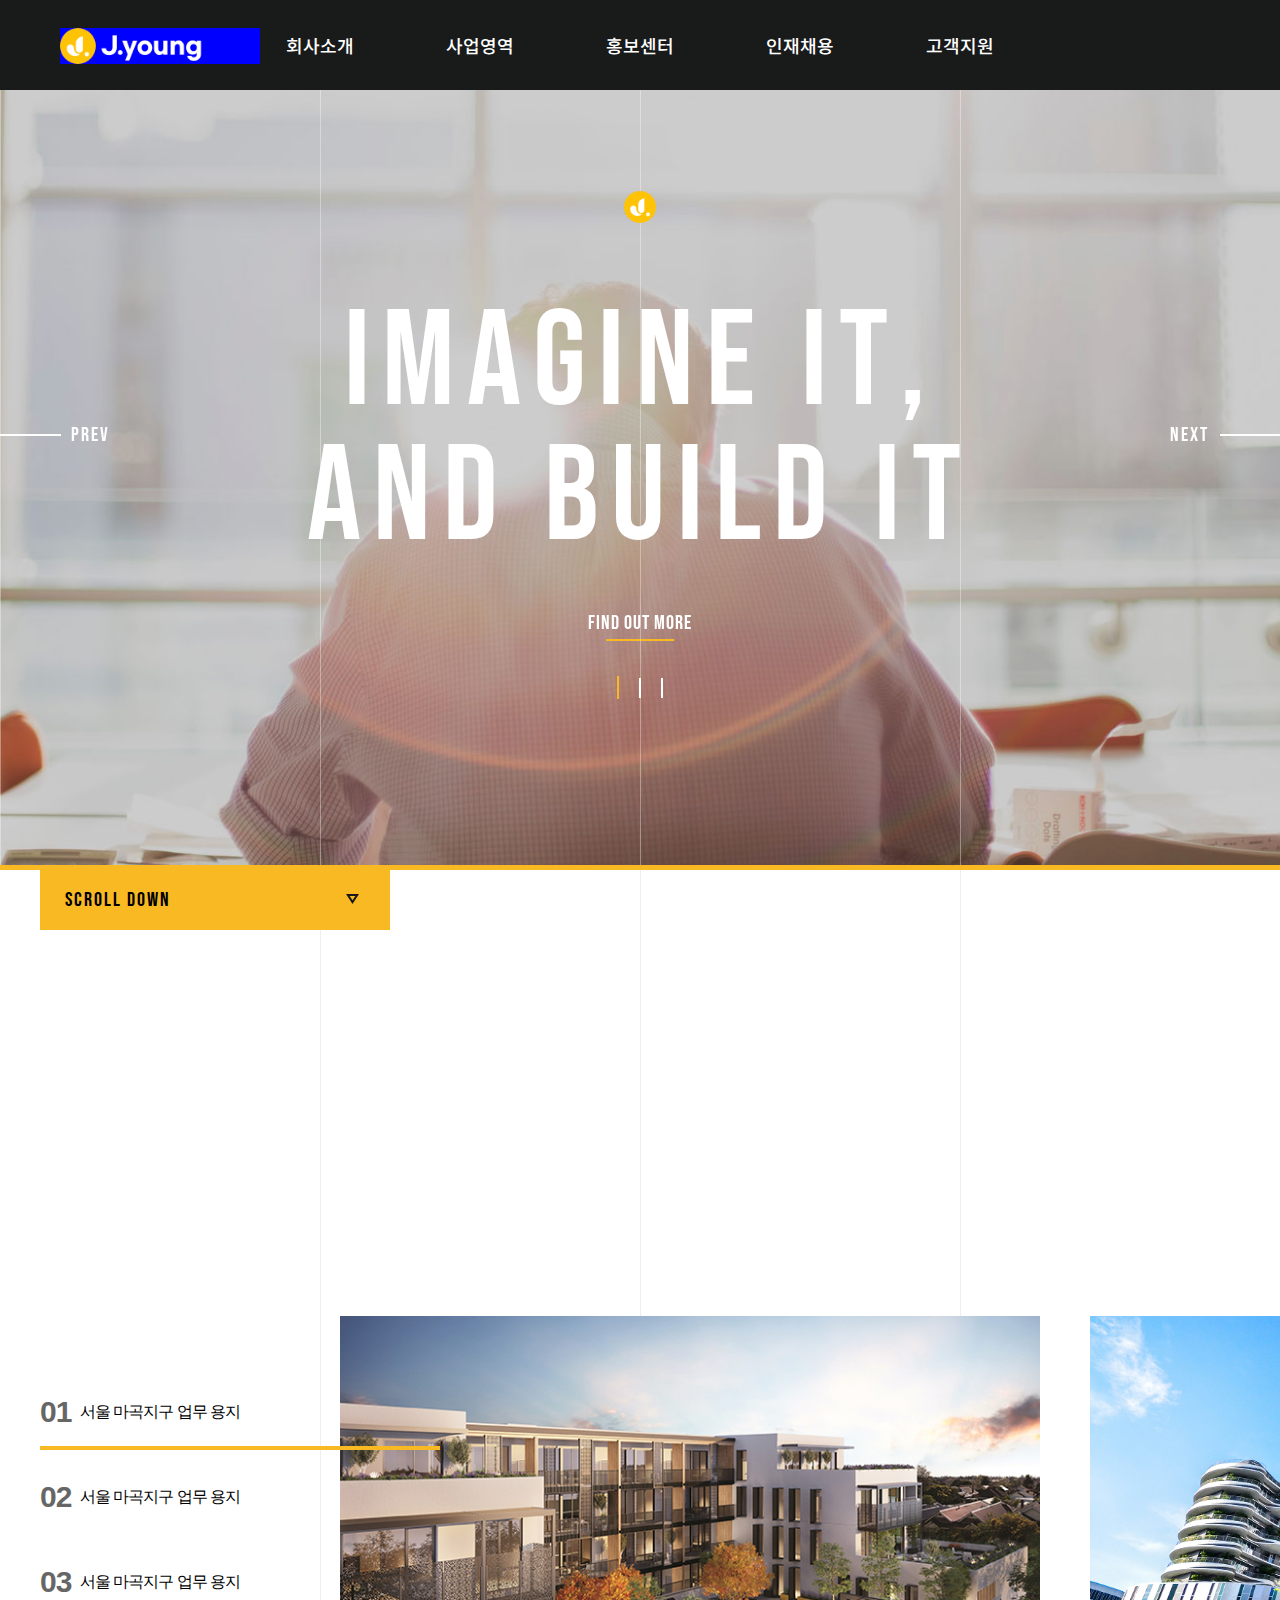
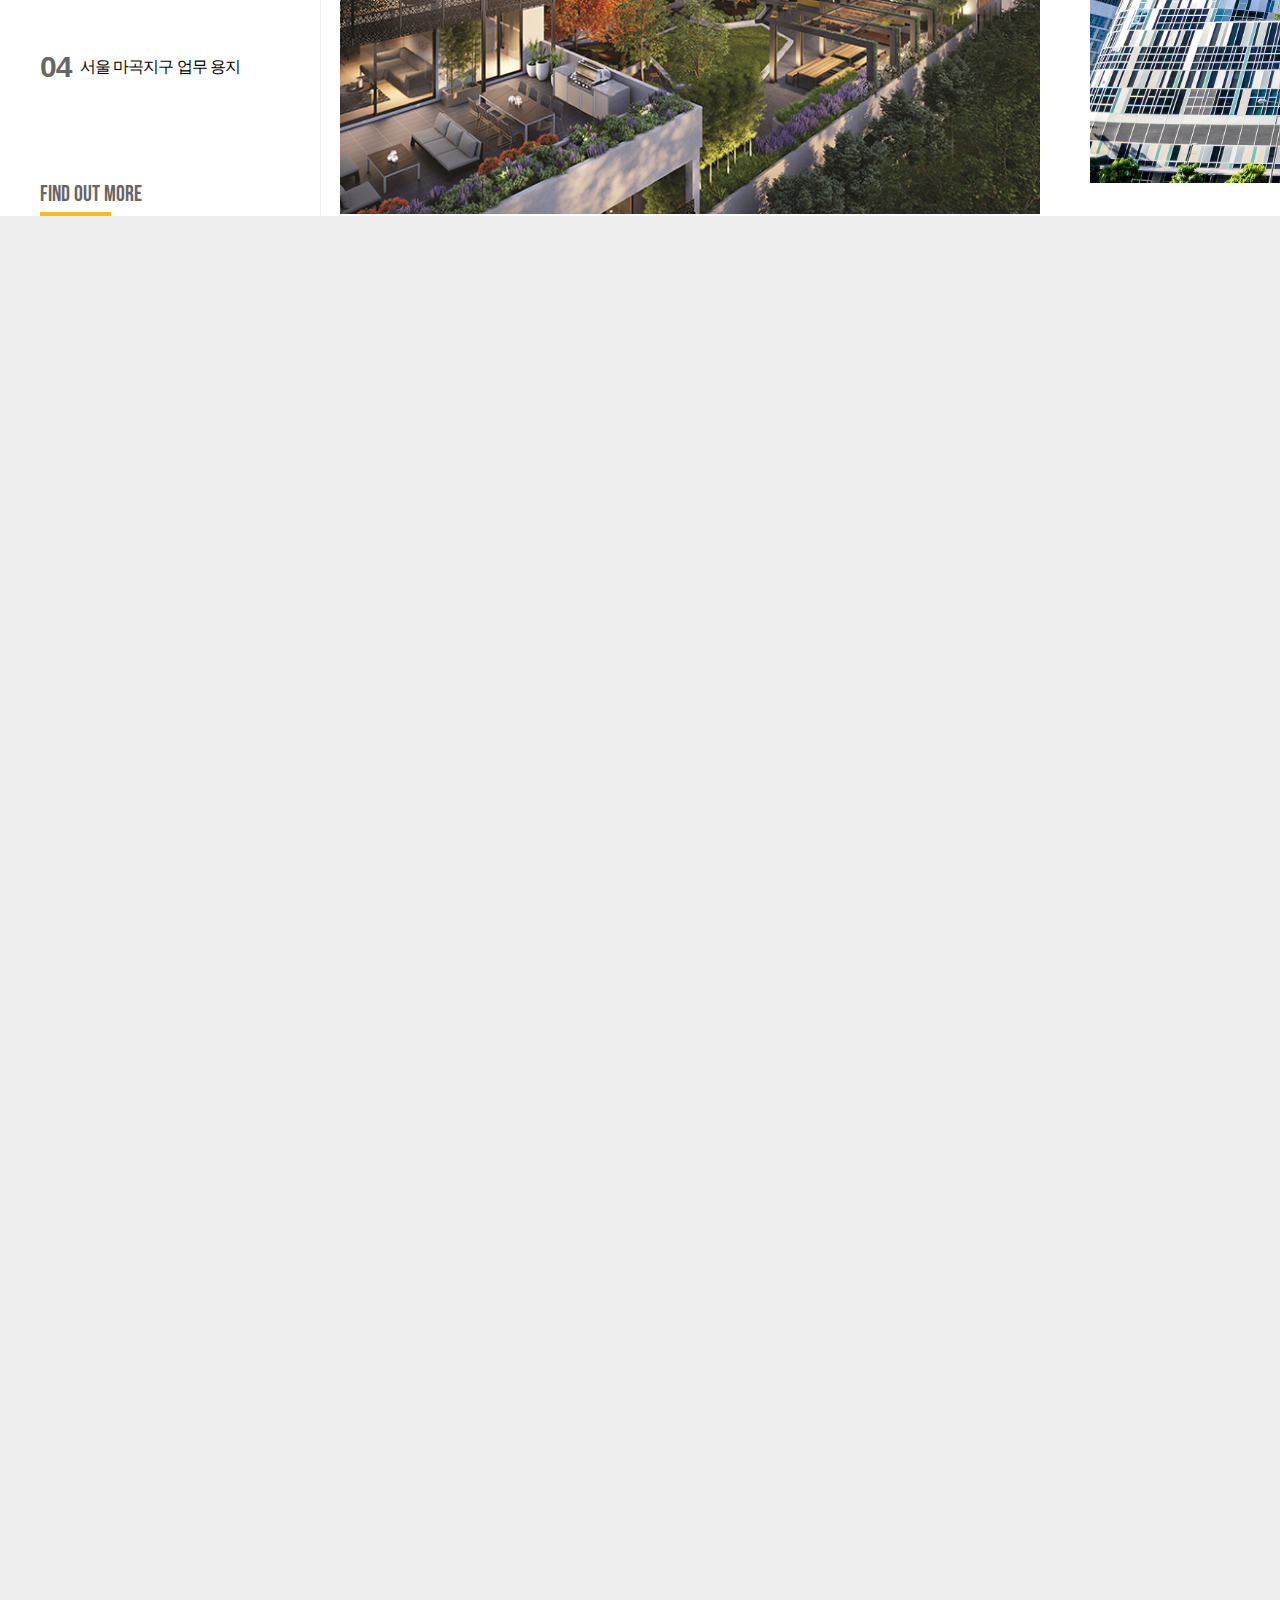
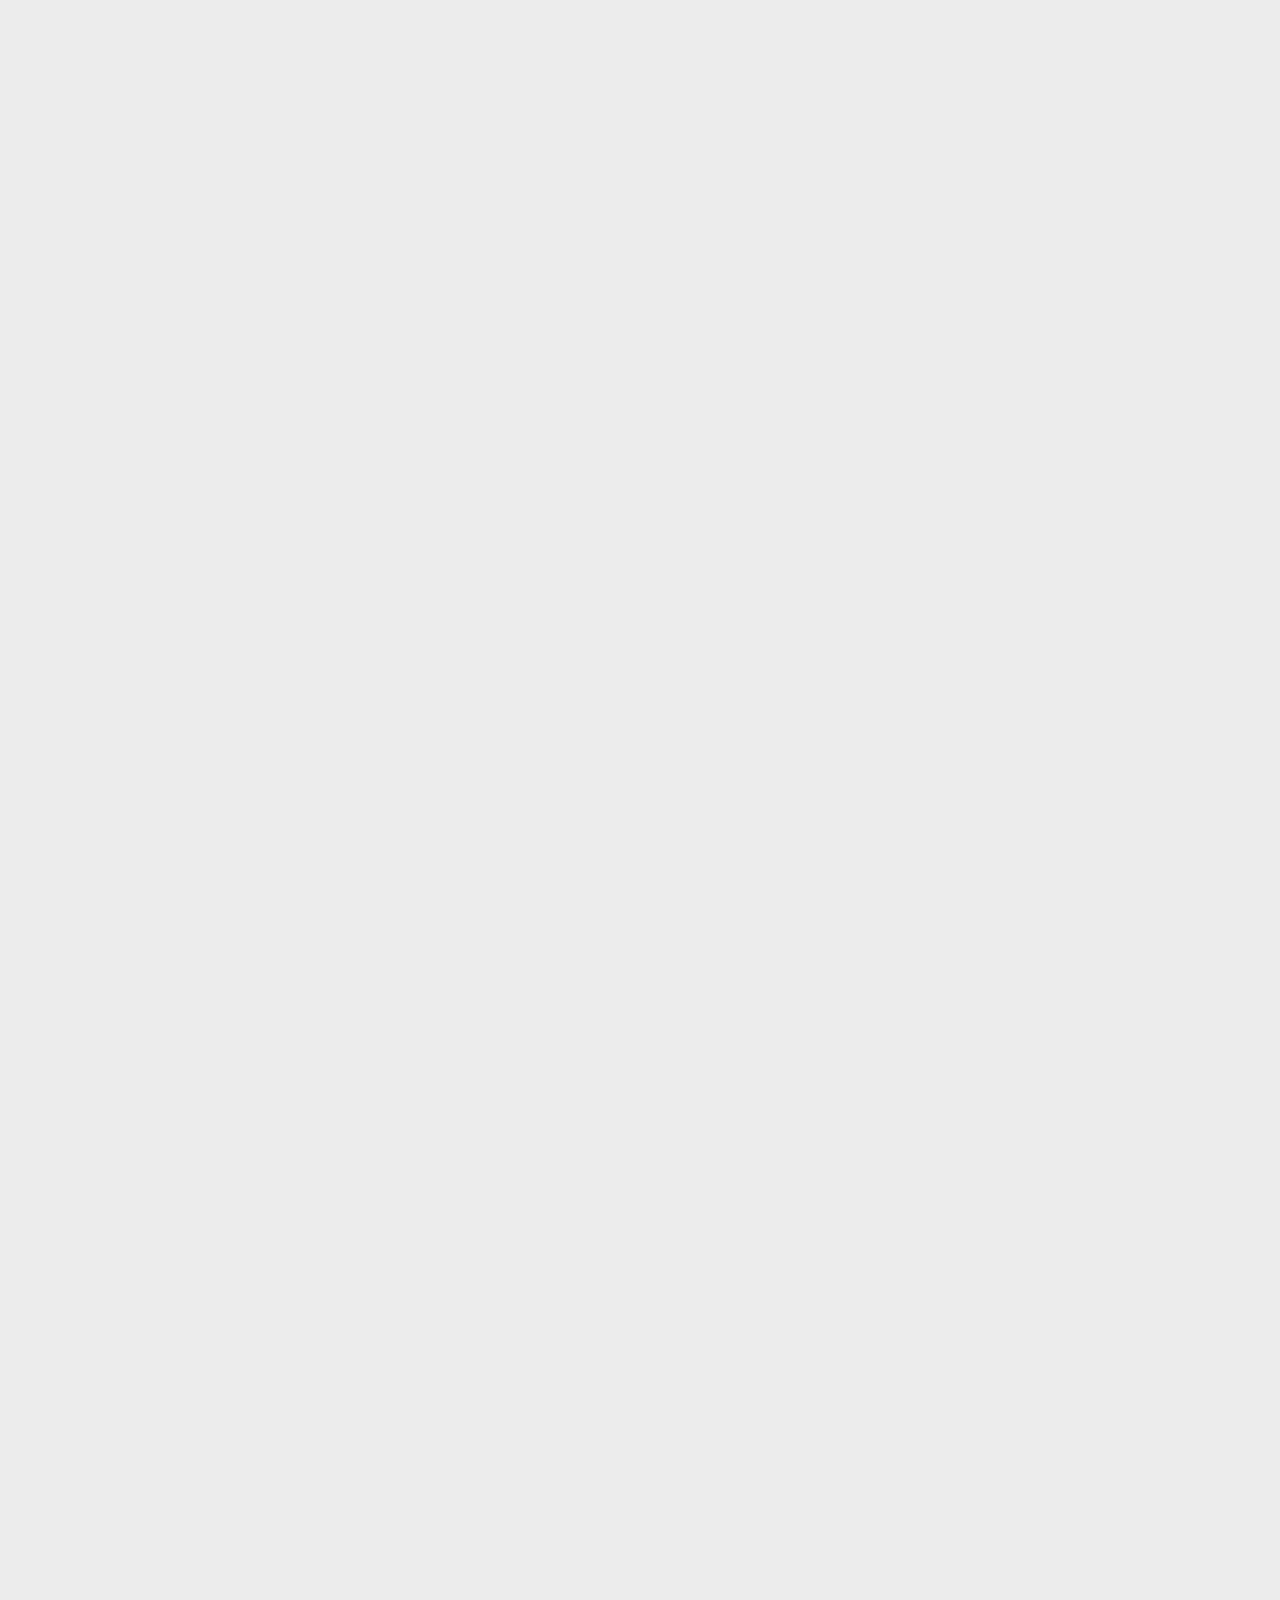
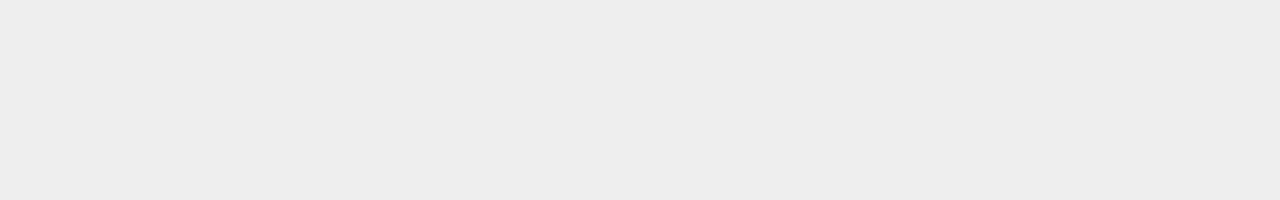
<file: daebang/index.html>
<!DOCTYPE html>
<html lang="ko">
<head>
    <meta charset="UTF-8">
    <title>대방</title>
    <link rel="stylesheet" href="css/main.css">
    <link rel="stylesheet" href="css/slick.css">
    <script src="js/jquery-3.3.1.min.js"></script>
    <script src="js/script.js"></script>
    <script src="js/splitting.min.js"></script>
    <script src="js/slick.min.js"></script>
    <script src="js/scrolla.jquery.min.js"></script>
</head>
<body>
    <div class="wrap">
        <header>
            <div class="innerHeader">
                <h1 class="logo"><a href="index.html">
                    <img src="img/logo.png" alt="로고">
                    <img src="img/logo2.png" alt="로고2">
                </a></h1>
                <ul class="gnb">
                    <li><a href="#">회사소개</a>
                        <ul class="inner">
                            <li><a href="#"><span>회사개요</span></a></li>
                            <li><a href="#"><span>CEO인사말</span></a></li>
                            <li><a href="#"><span>경영이념</span></a></li>
                            <li><a href="#"><span>연혁</span></a></li>
                        </ul>
                    </li>
                    <li><a href="#">사업영역</a>
                        <ul class="inner">
                            <li><a href="#"><span>회사개요</span></a></li>
                            <li><a href="#"><span>CEO인사말</span></a></li>
                            <li><a href="#"><span>경영이념</span></a></li>
                            <li><a href="#"><span>연혁</span></a></li>
                        </ul>
                    </li>
                    <li><a href="#">홍보센터</a>
                        <ul class="inner">
                            <li><a href="#"><span>회사개요</span></a></li>
                            <li><a href="#"><span>CEO인사말</span></a></li>
                            <li><a href="#"><span>경영이념</span></a></li>
                        </ul>
                    </li>
                    <li><a href="#">인재채용</a>
                        <ul class="inner">
                            <li><a href="#"><span>인재상</span></a></li>
                            <li><a href="#"><span>인사제도CEO인사말</span></a></li>
                            <li><a href="#"><span>경영이념</span></a></li>
                            <li><a href="#"><span>연혁</span></a></li>
                        </ul>
                    </li>
                    <li><a href="#">고객지원</a>
                        <ul class="inner">
                            <li><a href="#"><span>인재상</span></a></li>
                            <li><a href="#"><span>인사제도CEO인사말</span></a></li>
                            <li><a href="#"><span>경영이념</span></a></li>
                            <li><a href="#"><span>연혁</span></a></li>
                        </ul>
                    </li>
                </ul>
            </div>
        </header>
        <!-- visual -->
        <section class="visual">
            <ul class="slide">
                <li>
                    <img src="img/visual1.jpg" alt="">
                    <div class="txt en">
                        <div data-splitting>IMAGINE IT,</div>
                        <div data-splitting>AND BUILD IT</div>
                    </div>
                    <a href="#" class="en">FIND OUT MORE</a>
                    <span class="mask a"></span><span class="mask b"></span><span class="mask c"></span><span class="mask d"></span>
                </li>
                <li>
                    <img src="img/visual2.jpg" alt="">
                    <div class="txt en">
                        <div data-splitting>aIMAGINE IT,</div>
                        <div data-splitting>AND BUILD IT</div>
                    </div>
                    <a href="#" class="en">FIND OUT MORE</a>
                    <span class="mask a"></span><span class="mask b"></span><span class="mask c"></span><span class="mask d"></span>
                </li>
                <li>
                    <img src="img/visual3.jpg" alt="">
                    <div class="txt en">
                        <div data-splitting>bIMAGINE IT,</div>
                        <div data-splitting>AND BUILD IT</div>
                    </div>
                    <a href="#" class="en">FIND OUT MORE</a>
                    <span class="mask a"></span><span class="mask b"></span><span class="mask c"></span><span class="mask d"></span>
                </li>
            </ul>
        </section>
        <section class="contents">
            <span class="line a"></span><span class="line b"></span><span class="line c"></span>
            <div class="information">
                <div class="scrollBox" id="scroll">
                    <a href="#" class="scroll en">SCROLL DOWN <span><img src="img/scrolldown.png" alt="">
                    </span></a>
                </div>
                <div class="inner animate" data-animate = "motion">
                    <div class="title">
                        <div data-splitting class="en">SALES</div>
                        <div data-splitting class="en">INFORMATION</div>
                        <p>고객의 행복한 미래가 대방산업개발의 미래입니다.</p>
                    </div>
                </div>
                <div class="slideBox">
                    <ul class="slide2">
                        <li><a href="#"><p class="img"><span><img src="img/slide1.jpg" alt=""></span>
                        </p></a></li>
                        <li><a href="#"><p class="img"><span><img src="img/slide2.jpg" alt=""></span>
                        </p></a></li>
                        <li><a href="#"><p class="img"><span><img src="img/slide3.jpg" alt=""></span>
                        </p></a></li>
                        <li><a href="#"><p class="img"><span><img src="img/slide4.jpg" alt=""></span>
                        </p></a></li>
                    </ul>
                    <a href="#" class="more en">FIND OUT MORE</a>
                </div>
                
            </div>
        </section>
    </div>
</body>
</html>
</file>
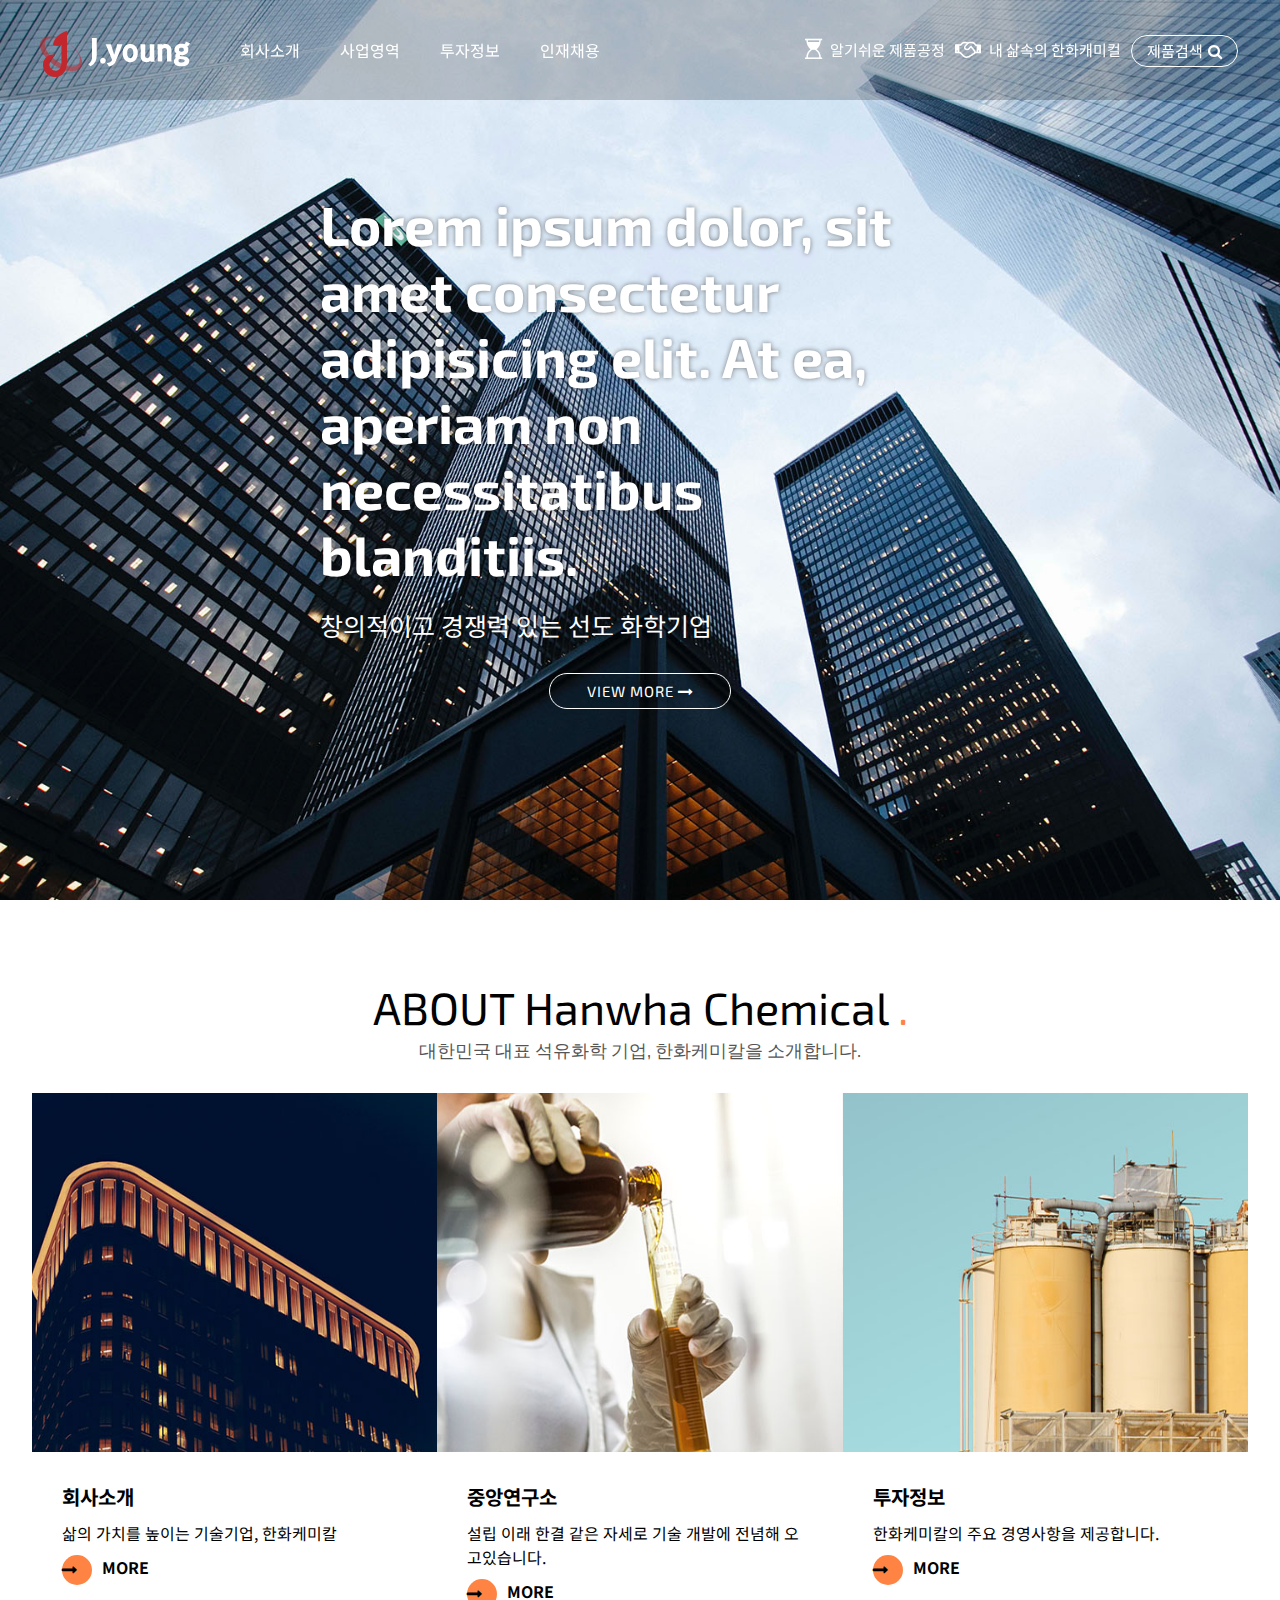
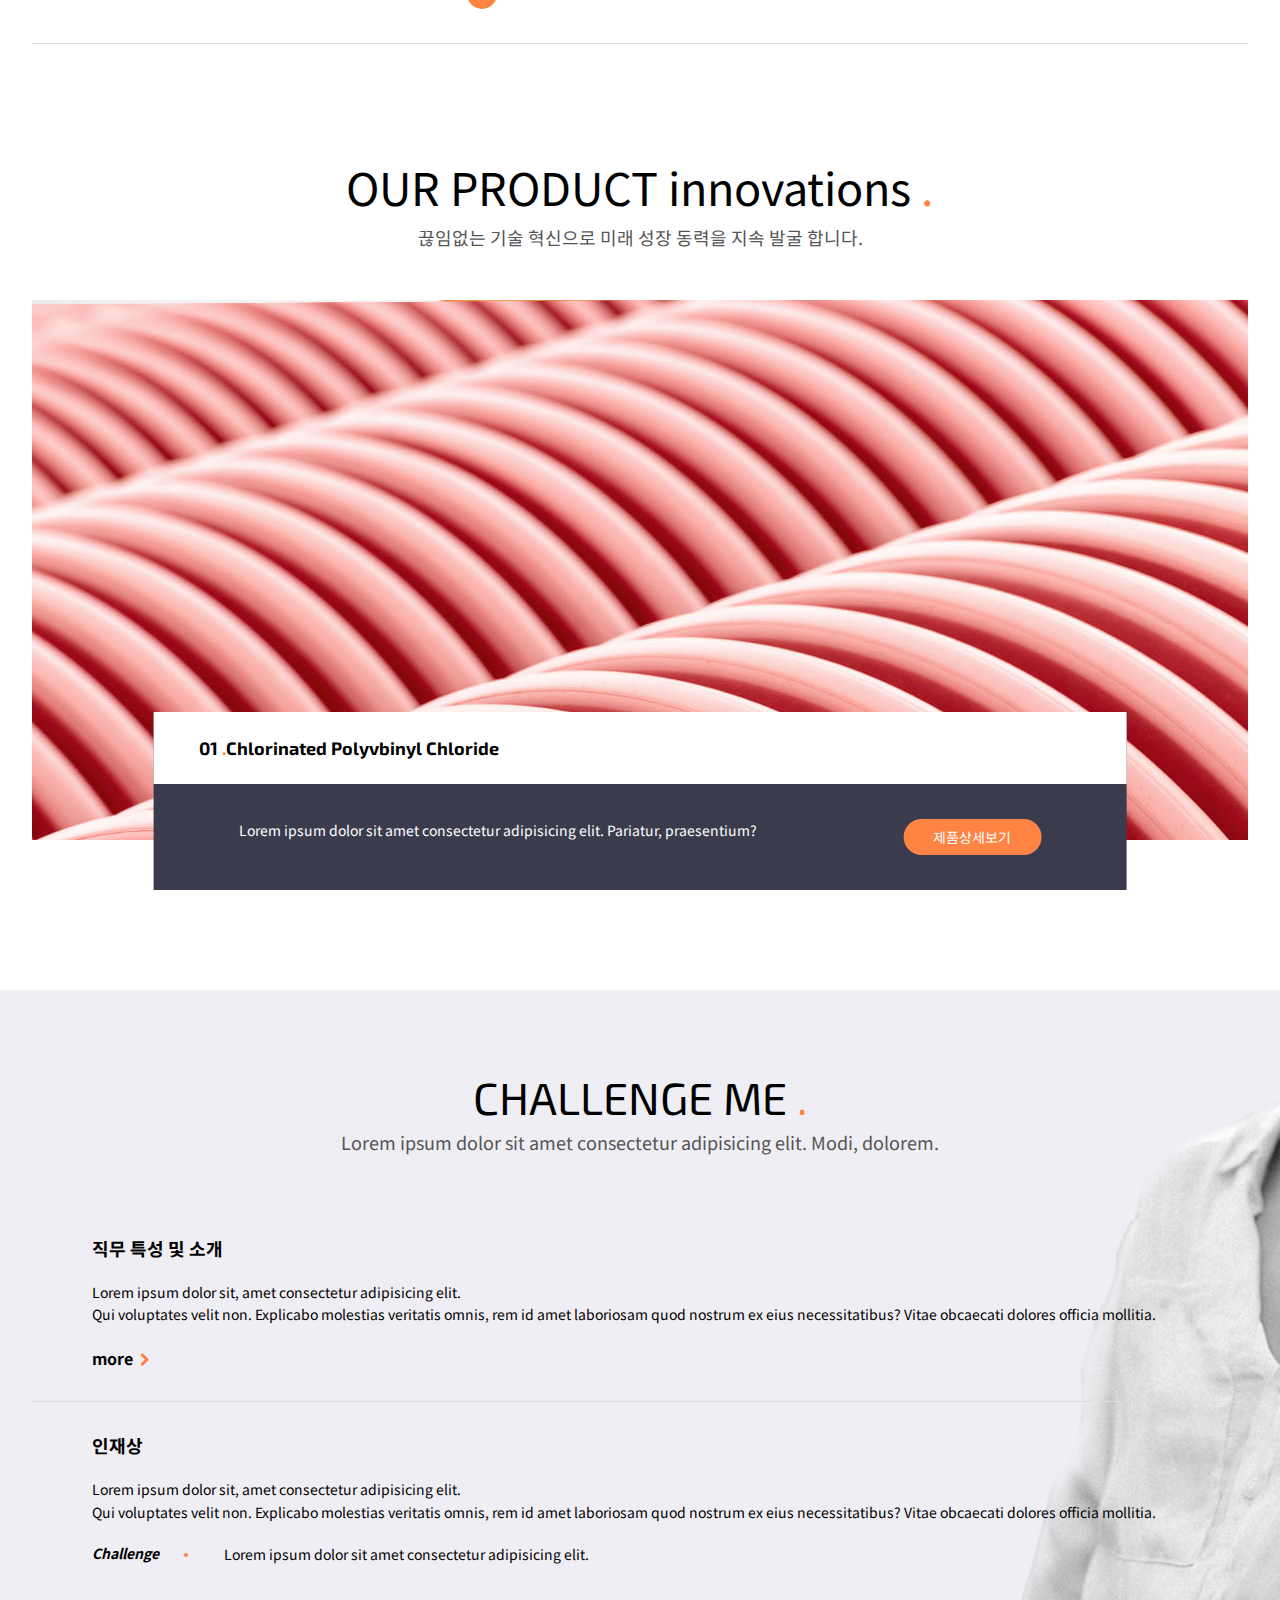
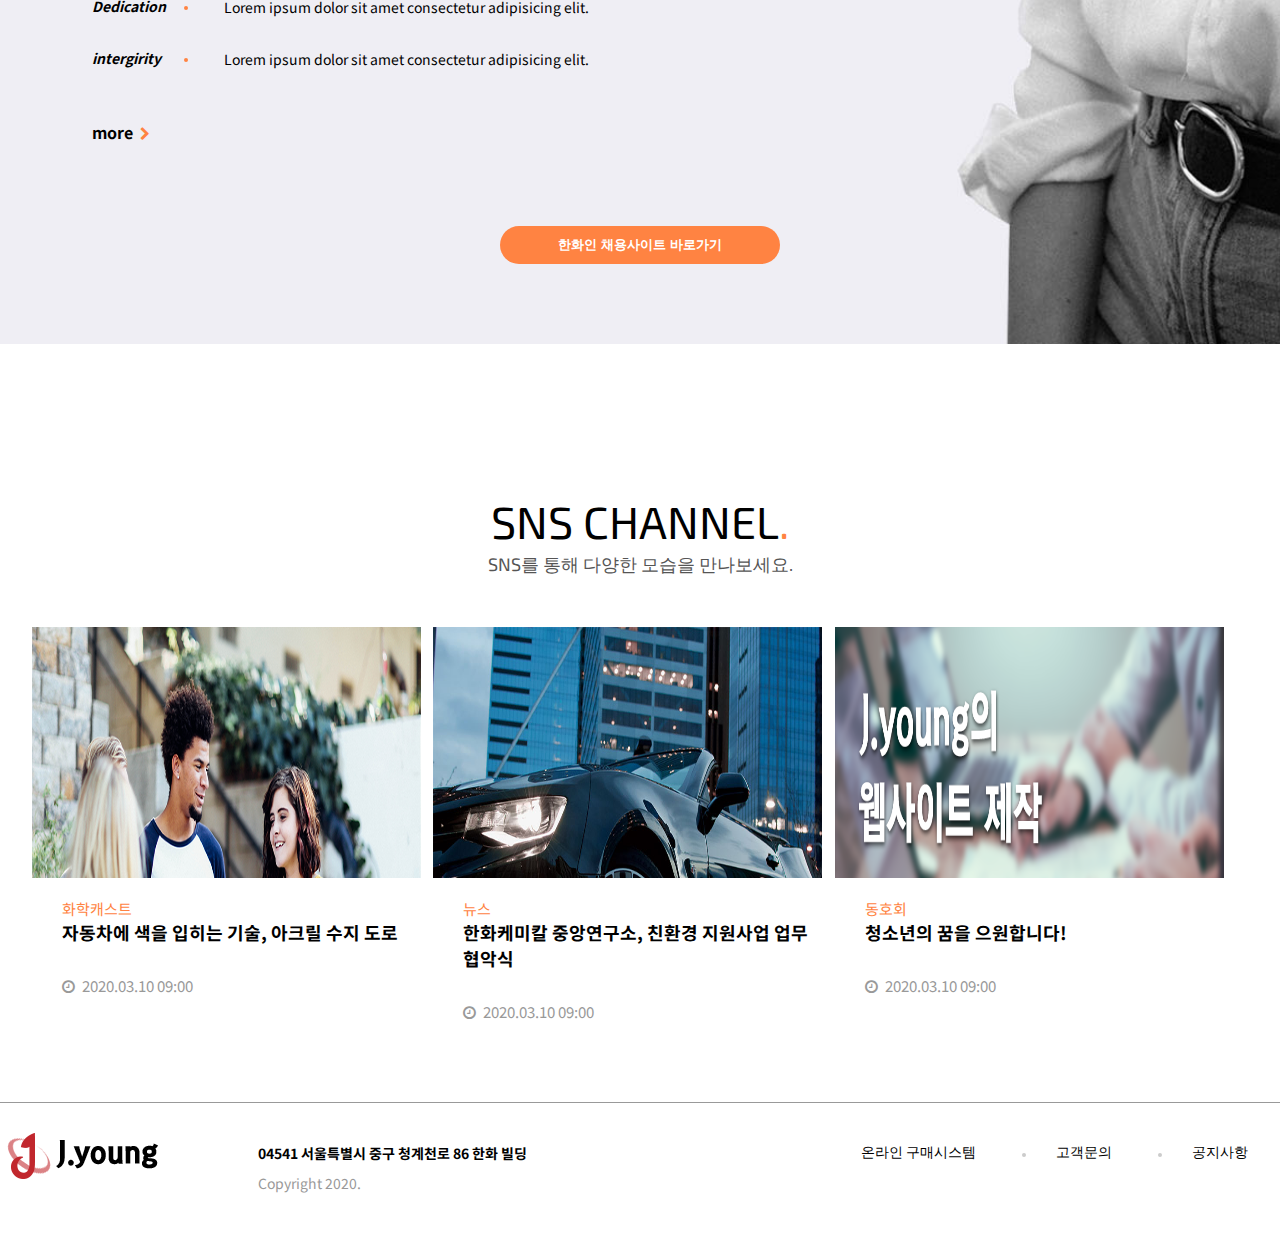
<file: hanwha/index.html>
<!DOCTYPE html>
<html lang="en">
<head>
    <meta charset="UTF-8">
    <meta http-equiv="X-UA-Compatible" content="IE=edge">
    <meta name="viewport" content="width=device-width, initial-scale=1.0">
    <title>한화</title>
    <link rel="stylesheet" href="css/main.css">
    <link rel="stylesheet" href="css/font-awesome.min.css">
</head>
<body>
    <div class="wrap">
        <a href="#main" id="skip-nav">본문 바로 가기</a>
        <header>
            <div class="innerHeader">
                <h1 class="logo"><a href="index.html"><img src="img/logo.png" alt="한화"></a></h1>
                <nav class="gnb">
                    <ul>
                        <li><a href="#">회사소개</a></li>
                        <li><a href="#">사업영역</a></li>
                        <li><a href="#">투자정보</a></li>
                        <li><a href="#">인재채용</a></li>
                    </ul>
                </nav>
                <nav class="tnb">
                    <ul>
                        <li><a href="#"><i class="fa fa-hourglass-start" aria-hidden="true"></i>알기쉬운 제품공정</a></li>
                        <li><a href="#"><i class="fa fa-handshake-o" aria-hidden="true"></i>내 삶속의 한화캐미컬</a></li>
                        <li><a href="#">제품검색<i class="fa fa-search" aria-hidden="true"></i></a></li>
                    </ul>
                </nav>
                <nav class="gnbMo"><a href="#"><i class="fa fa-bars" aria-hidden="true"></i></a></nav>
            </div>
        </header>
        <section class="main">
            <div class="mainTitle">
                <h2 class="en">Lorem ipsum dolor, sit amet consectetur adipisicing elit. At ea, aperiam non necessitatibus blanditiis.</h2>
                <p>창의적이고 경쟁력 있는 선도 화학기업</p>
                <a href="#" class="view en">view more <i class="fa fa-long-arrow-right" aria-hidden="true"></i></a>
            </div>
        </section>

        <section class="about">
            <div class="title en">
                <h2 class="en">ABOUT Hanwha Chemical <span>.</span></h2>
                <p>대한민국 대표 석유화학 기업,<br class="mo"> 한화케미칼을 소개합니다.</p>
            </div>
                <ul>
                    <li><a href="#">
                        <p class="img"><img src="img/about_1.jpg" alt="회사소개"></p>
                        <div class="text">
                            <h3>회사소개</h3>
                            <p>삶의 가치를 높이는 기술기업, 한화케미칼</p>
                            <p class="more">more</p>
                        </div>
                    </a></li>
                    <li><a href="#">
                        <p class="img"><img src="img/about_2.jpg" alt="회사소개"></p>
                        <div class="text">
                            <h3>중앙연구소</h3>
                            <p>설립 이래 한결 같은 자세로 기술 개발에 <br class="mo">전념해 오고있습니다.</p>
                            <p class="more">more</p>
                        </div>
                    </a></li>
                    <li><a href="#">
                        <p class="img"><img src="img/about_3.jpg" alt="회사소개"></p>
                        <div class="text">
                            <h3>투자정보</h3>
                            <p>한화케미칼의 주요 경영사항을 제공합니다.</p>
                            <p class="more">more</p>
                        </div>
                    </a></li>
                </ul>
        </section>
        <!-- section.innovations -->
        <section class="innovations">
            <div class="title">
                <h2>OUR PRODUCT innovations <span>.</span></h2>
                <p>끊임없는 기술 혁신으로 미래 성장 동력을 <br class="mo">지속 발굴 합니다.</p>
            </div>
            <div class="imgBox">
                <div class="inner">
                    <h3 class="en">01 <span>.</span>Chlorinated Polyvbinyl Chloride</h3>
                    <div class="bottom">
                        
                        <p>Lorem ipsum dolor sit amet consectetur adipisicing elit. Pariatur, praesentium?</p>
                        <a href="#">제품상세보기</a>
                    </div>
                </div>
            </div>
        </section>
        <!-- section.me -->
        <section class="me">
            <div class="title">
                <h2 class="en">CHALLENGE ME <span>.</span></h2>
                <p>Lorem ipsum dolor sit amet consectetur adipisicing elit. Modi, dolorem.</p>
            </div>
            <ul class="list">
                <li>
                    <h3><span><i calss="fa fa-briefcase" aria-hidden="true"></i></span>직무 특성 및 소개</h3>
                    <p>Lorem ipsum dolor sit, amet consectetur adipisicing elit. <br>Qui voluptates velit non. Explicabo molestias veritatis omnis, rem id amet laboriosam quod nostrum ex eius necessitatibus? Vitae obcaecati dolores officia mollitia.</p>
                    <a href="#" class="more">more <span><i class="fa fa-chevron-right" aria-hidden="true"></i></span></a>
                </li>
                <li>
                    <h3><span><i calss="fa fa-user-circle-o" aria-hidden="true"></i></span>인재상</h3>
                    <p>Lorem ipsum dolor sit, amet consectetur adipisicing elit. <br>Qui voluptates velit non. Explicabo molestias veritatis omnis, rem id amet laboriosam quod nostrum ex eius necessitatibus? Vitae obcaecati dolores officia mollitia.</p>
                    <ul class="in">
                        <li>
                            <em>Challenge</em><p>Lorem ipsum dolor sit amet consectetur adipisicing elit.</p>
                        </li>
                        <li>
                            <em>Dedication</em><p>Lorem ipsum dolor sit amet consectetur adipisicing elit.</p>
                        </li>
                        <li>
                            <em>intergirity</em><p>Lorem ipsum dolor sit amet consectetur adipisicing elit.</p>
                        </li>
                    </ul>
                    <a href="#" class="more">more <span><i class="fa fa-chevron-right" aria-hidden="true"></i></span></a>
                </li>
            </ul>
            <button>한화인 채용사이트 바로가기</button>
        </section>
        <!-- section.sns -->
        <section class="sns">
            <div class="title">
                <h2 class="en">SNS CHANNEL<span>.</span></h2>
                <p class="en">SNS를 통해 다양한 <br class="mo">모습을 만나보세요.</p>
            </div>
            <ul>
                <li><a href="#"><p class="img"><img src="img/blog_1.png" alt=""></p>
                <div class="bottom">
                    <p class="color">화학캐스트</p>
                    <p>자동차에 색을 입히는 기술, 아크릴 수지 도로</p>
                    <p class="time">2020.03.10 <span>09:00</span></p>
                </div>
                </a></li>
                <li><a href="#"><p class="img"><img src="img/blog_2.jpg" alt=""></p>
                <div class="bottom">
                    <p class="color">뉴스</p>
                    <p>한화케미칼 중앙연구소, 친환경 지원사업 업무 협악식</p>
                    <p class="time">2020.03.10 <span>09:00</span></p>
                </div>
                </a></li>
                <li><a href="#"><p class="img"><img src="img/blog_3.png" alt=""></p>
                <div class="bottom">
                    <p class="color">동호회</p>
                    <p>청소년의 꿈을 으원합니다!</p>
                    <p class="time">2020.03.10 <span>09:00</span></p>
                </div>
                </a></li>
            </ul>
        </section>
        <footer>
            <div class="inner">
                <h2 class="ftLogo"><img src="img/logo2.png" alt=""></h2>
                <ul class="address">
                    <li>04541 서울특별시 중구 청계천로 86 한화 빌딩</li>
                    <li>Copyright 2020.</li>
                </ul>
                <ul class="list">
                    <li><a href="#">온라인 구매시스템</a></li>
                    <li><a href="#">고객문의</a></li>
                    <li><a href="#">공지사항</a></li>
                    <li><a href="#">개인정보처리방침</a></li>
                    <li><a href="#">FAMILY SITE</a></li>
                </ul>
            </div>
        </footer>
    </div>
</body>
</html>
   
   
   
   
   
   
   
   
   
   
   
   
   
   
   
   
   
   
   
   
   
   
   
   
   
   
   
   
   
   
    </div>
</body>
</html>
</file>
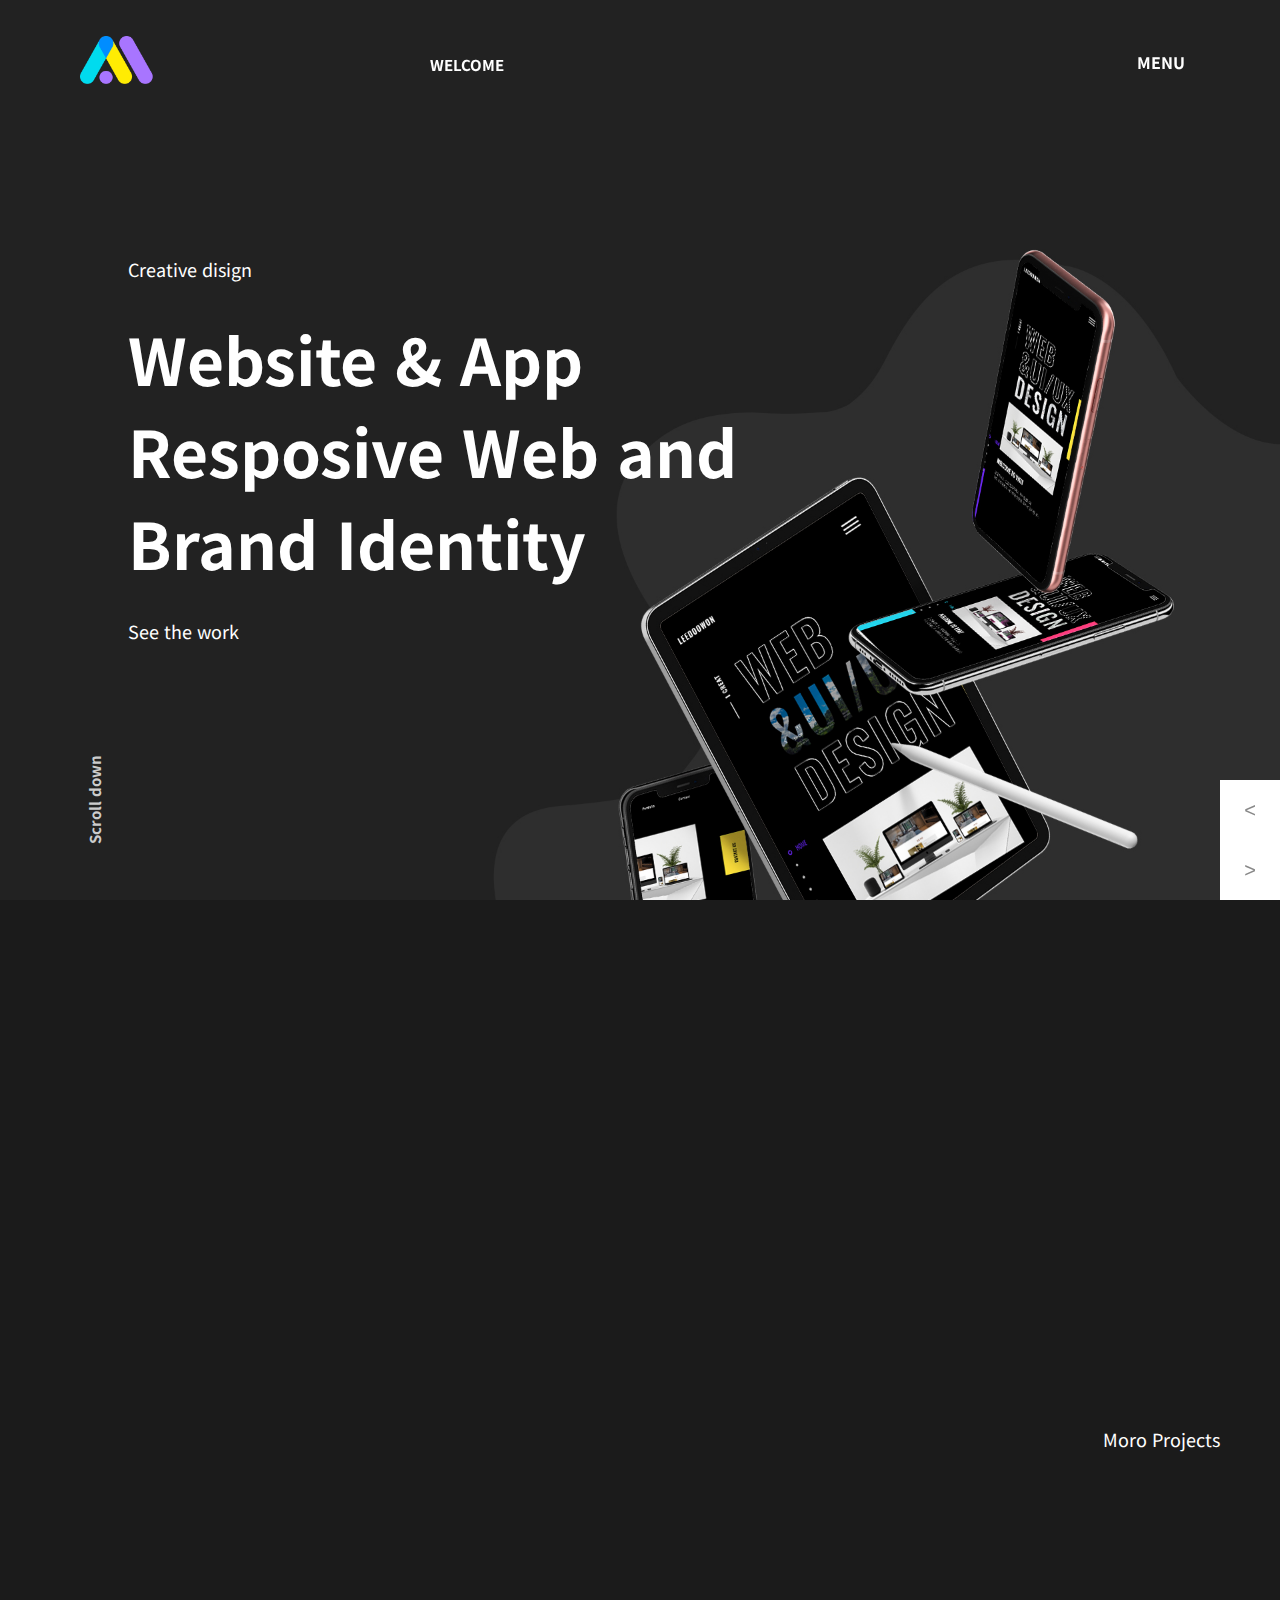
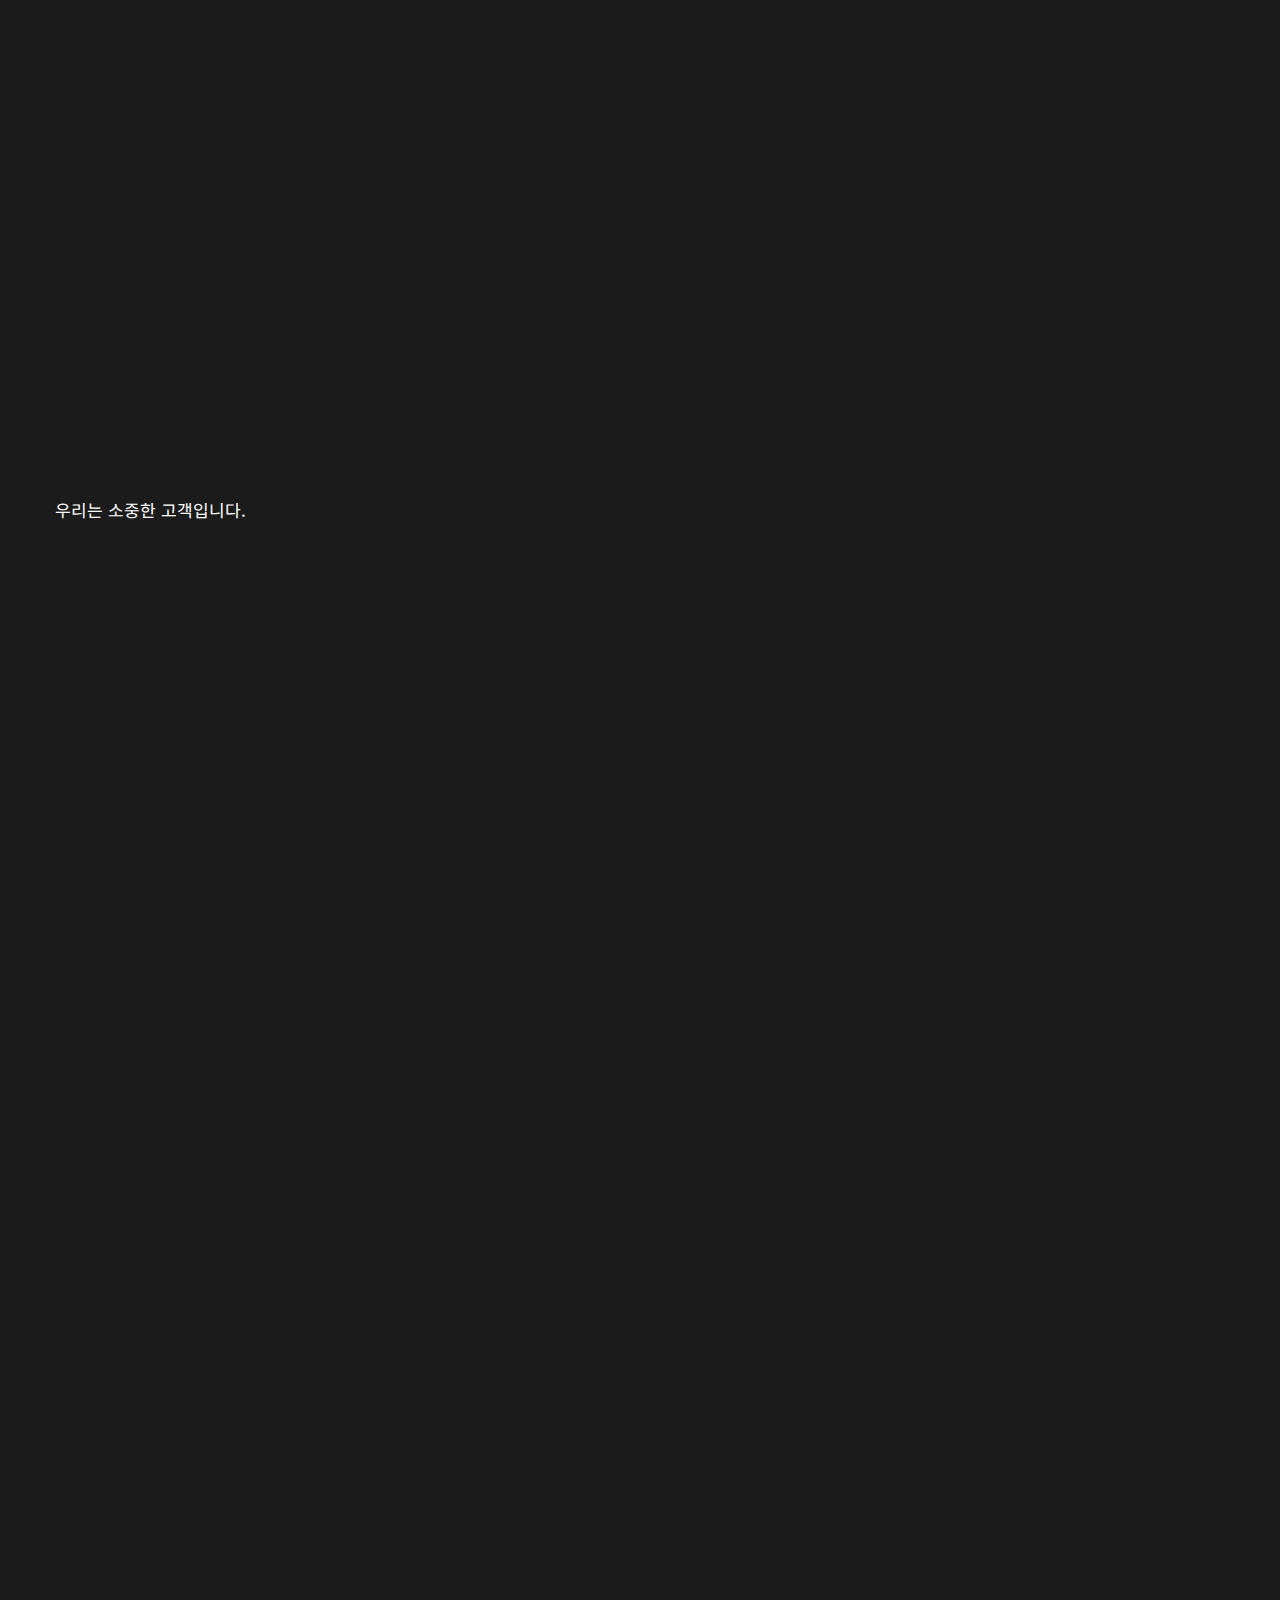
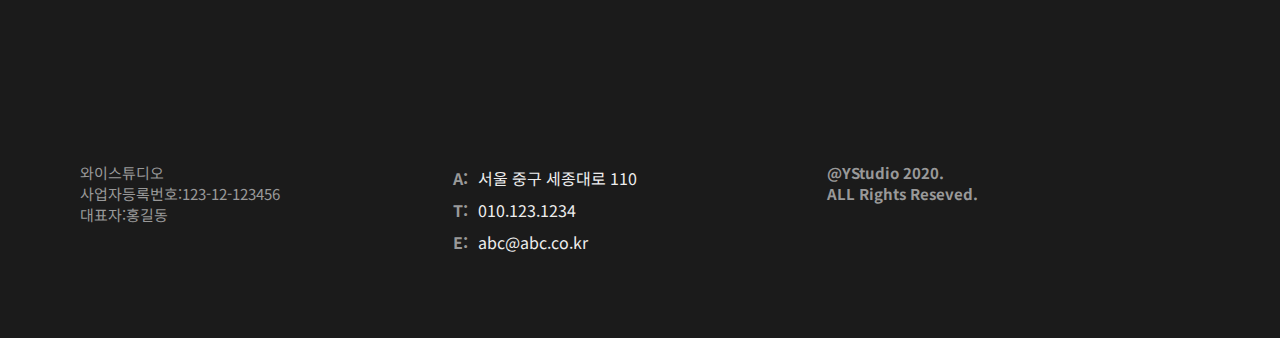
<file: ystudio/index.html>
<!DOCTYPE html>
<html lang="ko">
<head>
    <meta charset="UTF-8">
    <meta http-equiv="X-UA-Compatible" content="IE=edge">
    <meta name="viewport" content="width=device-width, initial-scale=1.0">
    <link rel="stylesheet" href="css/main.css">
    <link rel="stylesheet" href="css/animate.min.css">
    <link rel="stylesheet" href="https://cdn.linearicons.com/free/1.0.0/icon-font.min.css">
    <link rel="stylesheet" href="css/slick.css">
    <title>ystudio</title>
    <script src="js/jquery-3.3.1.min.js"></script>
    <script src="js/script.js"></script>
    <script src="js/scrolla.jquery.min.js"></script>
    <script src="js/slick.min.js"></script>
</head>
</head>
<body>
    <div class="wrap">
        <header>
            <div class="innerHeader">
                <h1 class="logo"><a href="#">
                    <img src="img/logo.png" alt="로고">
                    <img src="img/logo2.png" alt="로고2">
                </a></h1>
                <h2 class="introTxt">welcome</h2>
                <a href="#" class="menuOpen">MENU<span class="lnr lnr-menu"></span></a>
            </div>
            <!-- gbn -->
            <nav class="gnb">
                <a href="#" class="close"><span class="lnr lnr-"></span></a>
                <ul>
                    <li><a href="#">Home</a></li>
                    <li><a href="#">About</a></li>
                    <li><a href="#">Work</a></li>
                    <li><a href="#">Contact</a></li>
                    <li><a href="#">News</a></li>
                    <li><a href="#">Favorite</a></li>
                </ul>
            </nav>
        </header>
        <section class="visual">
            <ul class="slide">
                <li>
                    <img src="img/visual1.jpg" alt="슬라이드이미지1">
                    <div class="txt">
                        <p>Creative disign</p>
                        <h3>Website & App <br>Resposive Web and <br> Brand Identity</h3>
                        <a href="#">See the work<span class="lnr lnr-chevron-right"></span></a>
                    </div>
                    <span class="scroll">Scroll down</span>
                </li>
                <li>
                    <img src="img/visual2.jpg" alt="슬라이드이미지2">
                    <div class="txt">
                        <p>Creative disign</p>
                        <h3>Website & App <br>Resposive Web and <br> Brand Identity</h3>
                        <a href="#">See the work<span class="lnr lnr-chevron-right"></span></a>
                    </div>
                    <span class="scroll">Scroll down</span>
                </li>
                <li>
                    <img src="img/visual3.jpg" alt="슬라이드이미지3">
                    <div class="txt">
                        <p>Creative disign</p>
                        <h3>Website & App <br>Resposive Web and <br> Brand Identity</h3>
                        <a href="#">See the work<span class="lnr lnr-chevron-right"></span></a>
                    </div>
                    <span class="scroll">Scroll down</span>
                </li>
            </ul>
        </section>
        <section class="contents">
            <div class="mainText animate" data-animate="fadeInUp" data-duration="1s" data-delay="0s"> 
                <h3>Great experience <br> build great</h3>
                <p>Lorem ipsum, dolor sit amet consectetur adipisicing elit. <br>Mollitia, beatae impedit sequi recusandae et eveniet atque ex tenetur! <br> Natus qui ea dicta autem culpa earum. <br>Eum quidem doloremque atque fugiat!
                <span>YSTUDIO</span></p>
            </div>
            <div class="project">
                <div class="top">
                    <h3 class="animate" data-animate="fadeInLeft" data-duration="1s" data-delay="0s">Meet <br>Out Projects </h3>
                    <a href="#">Moro Projects <span class="lnr lnr-chevron-right"></span></a>
                </div>
                <ul class="animate" data-animate="fadaInUp" data-duration="1s" data-delay="0s">
                    <li><a href="#">
                        <img src="img/project1.jpg" alt="">
                        <div class="name">
                            <span>Webstite</span>
                            <h3>Linkin Aviation</h3>
                        </div>
                    </a></li>
                    <li><a href="#">
                        <img src="img/project2.jpg" alt="">
                        <div class="name">
                            <span>Webstite</span>
                            <h3>HEESUNG LMS</h3>
                        </div>
                    </a></li>
                    <li><a href="#">
                        <img src="img/project3.png" alt="">
                        <div class="name">
                            <span>Webstite</span>
                            <h3>ORPHAN</h3>
                        </div>
                    </a></li>
                    <li><a href="#">
                        <img src="img/project4.jpg" alt="">
                        <div class="name">
                            <span>Webstite</span>
                            <h3>APMA WEB</h3>
                        </div>
                    </a></li>
                </ul>
            </div>
            <div class="partner">
                <h3>우리는 소중한 고객입니다.</h3>
                <ul class="animate" data-animate="fadeInRight" data-duration="1s" data-delay="0s">
                    <li><img src="img/partner1.png" alt=""></li>
                    <li><img src="img/partner2.png" alt=""></li>
                    <li><img src="img/partner3.png" alt=""></li>
                    <li><img src="img/partner4.png" alt=""></li>
                    <li><img src="img/partner5.png" alt=""></li>
                    <li><img src="img/partner6.png" alt=""></li>
                    <li><img src="img/partner7.png" alt=""></li>
                    <li><img src="img/partner8.png" alt=""></li>
                </ul>
            </div>
            <div class="contact animate" data-animate="fadeIn" data-duration="2s" data-delay="0s">
                <div class="inner">
                    <h3>당신의 프로젝트를 이야기해주세요.</h3>
                    <p class="tel">010.1234.1234</p>
                    <p>Lorem ipsum dolor sit amet consectetur adipisicing elit. <br> Dolor, ea alias. Eveniet, <br>quam quasi! Unde esse eius cum autem vero!</p>
                </div>
            </div>
        </section>
        <footer>
            <ul>
                <li>와이스튜디오<br>사업자등록번호:123-12-123456 <br>대표자:홍길동</li>
                <li>
                    <span>A:</span>서울 중구 세종대로 110 <br>
                    <span>T:</span>010.123.1234<br>
                    <span>E:</span>abc@abc.co.kr<br>
                </li>
                <li>
                    @YStudio 2020. <br>
                    ALL Rights Reseved.
                </li>
            </ul>
            <a href="#" class="goTop">
                <span class="lnr lnr-arrow-up"></span>
            </a>
        </footer>
    </div>
</body>
</html>
</file>
<file: ystudio/css/main.css>
@charset "utf-8";
@import url('https://fonts.googleapis.com/css2?family=Noto+Sans+KR:wght@300;400;700&display=swap');

* { margin: 0; padding: 0;}
html, body, div, span, applet, object, iframe, h1, h2, h3, h4, h5, h6, p, 
blockquote, pre, a, abbr, acronym, address, big, cite, code, del, dfn, em, 
font, img, ins, kbd, q, s, samp, small, strike, strong, sub, sup, tt, var, b, 
u, i, center, dl, dt, dd, ol, ul, li, fieldset, form, label, legend, table, 
tbody, tfoot, thead, tr, th, td {margin:0;padding:0;}
h1, h2, h3, h4, h5, h6 {font-size: inherit;}
a { text-decoration: inherit; color: inherit;}
li {list-style: none;}

/* layout */
body { font-family: 'Noto Sans KR', sans-serif; font-size: 15px;}
.wrap {width: 100%; margin: 0 auto; position: relative;}

/* header */
header { 
    width: 100%; padding-top: 30px; position: fixed; z-index: 100;
    transition: all 0.5s;
}
.innerHeader { height: 80px; padding: 0 80px; }
.innerHeader .logo {
    width: 170px; height: 80px;
    float: left;
    margin-right: 180px;
}
.innerHeader .logo a {
    display: block;
    width: 100%; height: 100%;
    position: relative
}
.innerHeader .logo a img {
    width: 100%;
    position: absolute;
    top: 0;
    left: 0;
}
.innerHeader .logo a img:nth-child(2) {
    opacity: 0;
}
.innerHeader .introTxt {
    float: left;
    text-transform: uppercase;
    color: white;
    line-height: 70px;
}
.innerHeader .menuOpen {
    float: right;
    display: block;
    color: #fff;
    font-size: 16px;
    margin-top: 20px;
    font-weight: bold;
}
.innerHeader .menuOpen span {
    margin-left: 15px;
    font-size: 33px;
    display: inline-block;
    vertical-align: middle;
    margin-top: -6px;
}

/* fixHeader */
header.on {
    padding: 20px 0 0;
    transition: all 0.5s;
}
header:before { 
    content: ''; 
    width: 100%;
    height: 0;
    background: #222;
    position: absolute;
    top: 0;
    z-index: -1;
}
header.on:before {
    height: 100%;
    border-bottom: 1px solid #2c2c2c;
    transition: all 0.5s;
}
header.on .innerHeader .logo a img:nth-child(2) {
    opacity: 1;
    transition: all 0.3s;
}

/* gnb */ 
.gnb {
    padding: 70px 100px;
    height: 100vh;
    color: #666;
    position: absolute;
    right: -100%;
    top: 0;
    z-index: 200;
    box-sizing: border-box;
    transition: all .7s;
    background: #000;
}
.gnb.on {
    right: 0;
    transition: all .8s;
}
.gnb .close {
    font-size: 40px;
    color: #fff;
    float: right;
    display: block;
}
.gnb ul {
    float: left;
    margin-right: 200px;
}
.gnb ul li a {
    display: block;
    font-size: 40px;
    font-weight: bold;
    line-height: 1.7;
    transition: all 0.3s;
}
.gnb ul li:first-child a,
.gnb ul li:hover {
    color: #fff;
    transition: all 0.5s;
}
/* visual */
.visual {
    
}
.visual .slide li {
    width: 100%;
    height: 100vh;
    background: #222;
    position: relative;
}
.visual .slide li img {
    position: absolute;
    right: 0;
    bottom: 0;
    width: 100%;
}
.visual .slide li .txt {
    position: absolute;
    left: 10%;
    top: 50%;
    color: #fff;
    font-size: 18px;
    transform: translateY(-50%);
}
.visual .slide li .txt h3 {
    font-size: 64px;
    margin: 30px 0;
}
.visual .slide li .txt a {
    display: inline-block;
}
.visual .slide li .txt span {
    font-size: 14px;
    margin-left: 5px;
}
.visual .slide li .scroll {
    position: absolute;
    left: 50px;
    transform: rotate(-90deg);
    color: #ccc;
    font-weight: bold;
    bottom: 10%;
}

/* visual slick 화살표 위치 지정 */
.slick-arrow {
    position: absolute;
    right: 0px; bottom: 0px;
    width: 60px; height: 60px;
    line-height: 60px;
    background: #fff;
    z-index: 20;
    text-indent: -9999px;
    border: none;
}

.slick-arrow:after {
    content: '<';
    position: absolute;
    width: 100%;
    height: 100%;
    color: #888;
    font-size: 20px;
    left: 0;
    top: 0;
    text-indent: 0px;
    font-weight: 300;
    transition: all 0.2s;
}

.slick-arrow.slick-prev {
    bottom: 60px;
}
.slick-arrow.slick-next:after {
    content: '>';
}

.slick-arrow:hover {
    cursor: pointer;
    background: #ccc;
    transition: all 0.5s;
    
}

.slick-arrow:hover:after {
    font-size: 28px;
    color: #333;
    transition: all 0.2s;
}

/* 이미지 */
.slick-active .txt p {
    animation-name: txt1;
    animation-duration: 0.8s;
}
@keyframes txt1 {
    0% {opacity: 0; transform: rotateX(180deg) translateY(-150px);}
    20% {opacity: 0; transform: rotateX(180deg) translateY(-150px);}
    100% {opacity: 1; transform: rotateX(0deg) translateY(0px);}
}

.slick-active .txt a {
    animation-name: txt2;
    animation-duration: 0.8s;
}
@keyframes txt2 {
    0% {opacity: 0; transform: rotateX(180deg) translateY(+150px);}
    20% {opacity: 0; transform: rotateX(180deg) translateY(+150px);}
    100% {opacity: 1; transform: rotateX(0deg) translateY(0px);}
}
.slick-active .txt h3 {
    animation-name: txt3;
    animation-duration: 0.8s;
}
@keyframes txt3 {
    0% {transform: translateX(0); }
    20% {transform:translateX(-50px);}
    100% {transform: translateX(0); }
}
.slick-active .scroll {
    animation-name: scroll;
    animation-duration: 0.8s;
}
@keyframes scroll {
    0% {opacity: 0; left: -100px;}
    20% {opacity: 0; left: -100px;}
    100% {opacity: 1; left: 50px;}
}
.slick-active img {
    animation-name: img;
    animation-duration: 1s;
}
@keyframes img {
    0% {opacity: 0; right:-80px; transform: scale(0.99);}
    100% {opacity: 1; right: 0px;}
}

/* contents */
.contents {
    background: #1b1b1b;
    padding: 120px 0;
    overflow: hidden;
}
.contents .mainText {
    margin: 0 auto;
    width: 1180px;
    color: #fff;
    position: relative;
    padding-bottom: 60px;
    overflow: hidden;
}
.contents .mainText:after {
    content: '”';
    font-size: 300px;
    position: absolute;
    left: 0;
    top: 50px
}
.contents .mainText:before {
    content: '';
    width: 100px;
    height: 100px;
    border-radius: 50%;
    background: #ffec03;
    position: absolute;
    left: 50px;
    top: 130px;
}
.contents .mainText h3 {
    font-size: 25px;
    font-weight: bold;
    line-height: 1.2;
    float: left;
    width: 30%;
}
.contents .mainText p {
    float: right;
    width: 70%;
    font-size: 25px;
    line-height: 1.3;
}
.contents .mainText p span {
    display: block;
    margin-top: 60px;
    font-size: 20px;
    font-weight: 400;
    color: #999;
}
/* project */
.contents .project {
    color: #fff;
}
.contents .project .top {
    width: 1170px;
    height: 90px;
    margin: 130px auto 60px;
}
.contents .project .top h3 {
    font-size: 35px;
    font-weight: bold;
    line-height: 1.3;
    float: left;
}
.contents .project .top a {
    float: right;
    font-size: 18px;
    display: block;
}
.contents .project .top a span {
    font-size: 14px;
    margin-left: 5px;
}
.contents .project ul {
    clear: both;
    width: 98%;
    margin: 0 auto;
    overflow: hidden;
}
.contents .project ul li {
    float: left;
    width: 24%;
    margin-right: 1%;
}
.contents .project ul li:last-child {
    margin-right: 0;
}
.contents .project ul li a {
    display: block;
    width: 100%;
    height: 100%;
    position: relative;
    overflow: hidden;
}
.contents .project ul li a img {
    width: 100%;
    transition: all 0.5s;
}
.contents .project ul li a:hover img {
    transform: scale(1.2);
    transition: all 0.5s;
}
.contents .project ul li a .name {
    position: absolute;
    right: 0;
    bottom: 0;
    background: #1b1b1b;
    padding: 15px 15px;
    width: 250px;
    text-align: right;
    font-size: 22px;
    box-sizing: border-box;
}
.contents .project ul li a .name span {
    font-size: 15px;
    font-weight: bold;
}
.contents .project ul li a .name h3 {
    text-transform: uppercase;
}
/* partner */
.partner {
    width: 1170px;
    margin: 120px auto;
    color: #fff;
}
.partner h3 {
    font-size: 17px;
    font-weight: 400;
}
.partner ul {
    overflow: hidden;
}
.partner ul li {
    float: left;
    width: 29%;
    height: 100px;
    margin-top: 80px;
    text-align: center;
}
.partner ul li:nth-child(1), 
.partner ul li:nth-child(5) {
    width: 21%;
    text-align: left;
}
.partner ul li:nth-child(4),
.partner ul li:nth-child(8) {
    text-align: right;
    width: 21%;
}
.partner ul li img {
    display: inline-block;
    opacity: 0.4;
    transition: all 0.3s;
}
.partner ul li:hover img {
    opacity: 1;
    transition: all 0.3s;
}

/* contact */
.contact {
    width: 100%;
    background: url(../img/contact.jpg) no-repeat;
    padding: 190px 0;
    background-size: 90%;
    background-position: left;
    color: #fff;
    position: relative;
    background-attachment: fixed;
}
.contact .inner {
    width: 1170px;
    margin: 0 auto;
    font-size: 17px;
    line-height: 1.3;
}
.contact .inner h3 {
    font-weight: 400;
}
.contact .inner .tel {
    margin: 50px 0;
    font-size: 55px;
    font-weight: bold;
}
/* footer */
footer {
    background: #1b1b1b;
    color: #999;
    padding: 0 80px 80px;
    position: relative;
}
footer ul {
    overflow: hidden;
}
footer ul li {
    float: left;
    width: 33.333%;
}
footer ul li:nth-child(2) {
    color: #eee;
    font-size: 16px;
    line-height: 2;
}
footer ul li:nth-child(2) span {
    font-weight: bold;
    margin-right: 10px;
    color: #999;
}
footer ul li:nth-child(3) {
    font-weight: bold;
}
footer .goTop {
    position: absolute;
    right: 80px;
    bottom: 60px;
    font-size: 50px;
    color: white;
}
</file>
<file: daebang/css/main.css>
@charset "utf-8";
@import url('https://fonts.googleapis.com/css2?family=Bebas+Neue&family=Noto+Sans+KR:wght@400;500;700&display=swap');

/* reset */

* {margin: 0; padding: 0;}
html, body, div, span, applet, object, iframe, h1, h2, h3, h4, h5, h6, p, blockquote, pre, a, abbr, acronym, address, big, cite, code, del, dfn, em, font, img, ins, kbd, q, s, samp, small, strike, strong, sub, sup, tt, var, b, u, i, center, dl, dt, dd, ol, ul, li, fieldset, form, label, legend, table, tbody, tfoot, thead, tr, th, td {margin:0; padding:0;}
a { color: inherit; text-decoration: none;}
li {list-style: none;}
address, em, i { font-style: none;}
h1, h2, h3, h4, h5, h6 { font-size: inherit; }
a:hover {text-decoration: none; color: inherit; }
    
body {
    font-family: 'Noto Sans KR', sans-serif;
    font-size: 14px;
    background: #eee;
}
.wrap {
    width: 100%;
    overflow: hidden;
    height: 5000px;
}
.en {
    font-family: 'Bebas Neue', cursive;
}
/* header */
header {
    width: 100%;
    position: fixed;
    z-index: 100;
    background: #191a1a;
}
.innerHeader {
    padding: 0 60px;
    height: 90px;
    transition: all 0.3s;
}
.innerHeader .logo {
    width: 200px;
    height: 36px;
    float: left;
    margin-top: 28px;
    transition: all 0.3s;
}
.innerHeader .logo a {
    display: block;
    background: blue;
    width: 100%;
    height: 100%;
    position: relative;
}
.innerHeader .logo a img {
    width: 100%;
    position: absolute;
    top: 0;
    left: 0;
    transition: all 0.3s;
}
.innerHeader .logo a img:nth-child(2) {
    opacity: 0;
}

/* gnb */
.gnb {
    position: absolute;
    left: 50%;
    transform: translateX(-50%);
    width: 800px;
}
.gnb >li {
    float: left;
    width: 20%;
    height: 90px;
    line-height: 90px;
    position: relative;
    transition: all 0.3s;
}
.gnb >li >a {
    display: block;
    width: 100%;
    height: 100%;
    text-align: center;
    color: #fff;
    font-size: 18px;
    font-weight: 500;
}
.gnb >li >a:before {
    position: absolute;
    content: '';
    background: #f8b922;
    width: 75%;
    height: 100%;
    z-index: -1;
    left: 50%;
    top: -90px;
    transform: translateX(-50%);
    opacity: 0;
    transition: all 0.3s;
}
.gnb >li:hover >a:before,
.gnb >li >a:focus:before {
    top: 0;
    opacity: 1;
}
.gnb ul.inner {
    left: 12%;
    position: absolute;
    top: 80px;
    width: 160px;
    background: #fff;
    box-shadow: 2px 2px 8px rgba(0, 0, 0, 0.1);
    padding: 0px 25px;
    box-sizing: border-box;
    line-height: 0;
    opacity: 0;
    transition: opacity 0.5s, top 0.5s;
    overflow: hidden;
}
.gnb ul.inner a {
    display: block;
    width: 100%;
    height: 100%;
    font-size: 17px;
}
.gnb ul.inner.on {
    top: 90px;
    opacity: 1;
    padding: 10px 25px;
    line-height: 50px;
}
.gnb ul.inner a span {
    display: inline-block;
    position: relative;
}
.gnb ul.inner a span:after {
    content: '';
    width: 0;
    height: 2px;
    background: #f8b922;
    position: absolute;
    left: 0;
    bottom: 8px;
    transition: all 0.3s;
}
.gnb ul.inner a:hover span:after,
.gnb ul.inner a:focus span:after {
    width: 100%;
    padding-right: 10px;
}

/* fixHeader */
header.on .innerHeader {
    height: 60px;
    transition: all 0.4s;
}
header.on .innerHeader .gnb > li {
    height: 60px;
    line-height: 60px;
    transition: all 0.4s;
}
header.on .innerHeader .logo {
    transition: all 0.4s;
    margin-top: 13px;
}
header.on .innerHeader .logo a img:nth-child(1){
    opacity: 0;
}
header.on .innerHeader .logo a img:nth-child(2){
    opacity: 1;
}
header.on .gnb ul.inner.on {
    top:60px;
}

/* section.visual */
.visual .slide li { 
    position: relative; 
    width: 100%;
    height: 870px;
    text-align: center;
    color: #fff;
}
.visual .slide li:before {
    content: '';
    width: 32px;
    height: 32px;
    position: absolute;
    left: 50%;
    transform: translateX(-50%);
    top: 22%;
    background: url(../img/symbol.png) no-repeat center/cover;
    z-index: 1;
}

.visual .slide li img {
    height: 100%;
    width: auto;
    position: absolute;
    left: 50%;
    transform: translateX(-50%) scale(1);
    top: 0;
} 
.visual .slide li .txt {
    position: absolute;
    width: 100%;
    top: 34%;
    line-height: 1;
    font-size: 135px;
    letter-spacing: 12px;
}
.visual .slide li a {
    letter-spacing: 1px;
    display: inline-block;
    position: absolute;
    left: 50%;
    transform: translateX(-50%);
    bottom: 27%;
    font-size: 20px;
}
.visual .slide li a:after {
    content: '';
    width: 65%;
    height: 2px;
    position: absolute;
    left: 50%;
    transform: translateX(-50%);
    bottom: -6px;
    background: #f8b922;
    transition: all 0.3s;
}
.visual .slide li a:hover:after,
.visual .slide li a:focus:after {
    width: 100%;
    transition: all 0.3s;
}

/* mask */
.visual .slide li .mask {
    display: block;
    position: absolute;
    top: 0;
    width: 1px;
    height: 100%;
    background: rgba(255, 255, 255, 0.35);
}
.visual .slide li .mask.a {
    left: 0%;
}
.visual .slide li .mask.b {
    left: 25%;
}
.visual .slide li .mask.c {
    left: 50%;
}
.visual .slide li .mask.d {
    left: 75%;
}
.slick-arrow {
    position: absolute;
    top:50%;
    transform: translateY(-50%);
    z-index: 1;
    background: none;
    width: 110px;
    height: 52px;
    border: none;
    text-align: right;
    text-transform: uppercase;
    font-size: 20px;
    color: #fff;
    letter-spacing: 2px;
    font-family: 'Bebas Neue', cursive;
}
.slick-next {
    right: 0;
    text-align: left;
}
.slick-arrow:after {
    content: '';
    position: absolute;
    left: 0;
    top: 50%;
    transform: translateY(-50%);
    width: 55%;
    height: 2px;
    background: #fff;
}
.slick-next:after {
    left: 45%;
}
.slick-arrow:before {
    content: '';
    width: 0%;
    height: 100%;
    background: #fff;
    position: absolute;
    top: 0;
    transition: all 0.4s;
    z-index: -1;
}
.slick-next:before {
    right: 0;
}
.slick-prev:before {
    left: 0;
}

/* 화살표 hover */
.slick-arrow:hover {
    color: #000;
    transition: all 0.3s;
    cursor: pointer;
}
.slick-arrow:hover:after {
    background: #f8b922;
}
.slick-arrow:hover:before {
    width: 112%;
}

/* 인디케이터 */
.visual .slide .slick-dots {
    z-index: 20;
    position: absolute;
    bottom: 20%;
    left: 50%;
    transform: translateX(-50%);
}
.visual .slide .slick-dots li:before {
    display: none;
}
.visual .slide .slick-dots li {
    width: 2px;
    height: 20px;
    float: left;
    margin: 0 10px;
}
.visual .slide .slick-dots li button {
    width: 100%;
    height: 100%;
    background: #fff;
    border: none;
    text-indent: -9999px;
}
.visual .slide .slick-dots:hover,
.visual .slide .slick-dots button:hover {
    cursor: pointer;
}
.visual .slide .slick-dots li.slick-active button {
    background: #f8b922;
    height: 23px;
    margin-top: -12px;
    transition: height 0.3s;
}
.visual .slick-active:after {
    content: '';
    width: 100%;
    height: 5px;
    background: #f8b922;
    position: absolute;
    left: 0;
    bottom: 0;
    animation-name: bar;
    animation-duration: 7s;
}

@keyframes bar {
    0% { width: 0%; }
    100% { width: 100%; }
}

/* 마스크 애니 */
.visual .slick-active .mask.a { 
    animation-name: mask;
    animation-duration: 0.4s;
}
.visual .slick-active .mask.b { 
    animation-name: mask;
    animation-duration: 0.6s;
}
.visual .slick-active .mask.c { 
    animation-name: mask;
    animation-duration: 0.8s;
}
.visual .slick-active .mask.d { 
    animation-name: mask;
    animation-duration: 1s;
}
@keyframes mask {
    0% { width: 25%; background: #000; }
    50% { width: 25%; background: #000; }
    99% { background: #000; }
}

/* txt animation */
.splitting .char {
    display: inline-block;
    animation: slide-up 1s cubic-bezier(.5, 0, .5, 1) both;
    animation-delay: calc(60ms * var(--char-index));
}
@keyframes slide-up {
    0% { transform: translateY(30px); opacity: 0;}
    80% { transform: translateY(30px); opacity: 0;}
}

/* 버튼 애니 */
.visual .slick-active a {
    animation-name: slide-up2;
    animation-duration: 1s;
}
@keyframes slide-up2 {
    0% { bottom: 20%; opacity: 0; }
    60% { bottom: 20%; opacity: 0; }
}
.visual .slick-active img {
    animation-name: img;
    animation-duration: 7s;
}
@keyframes img {
    0% { transform: scale(1.2) translateX(-50%) };
} 

/* contents */
.contents {
    position: relative;
    background: #FFF;
}
.contents .line {
    display: block;
    position: absolute;
    top:0;
    width: 1px;
    height: 100%;
    background: #eee;
}
.contents .line.a {
    left: 25%;
}
.contents .line.b {
    left: 50%;
}
.contents .line.c {
    left: 75%;
}
.contents .information .scrollBox {
    width: 1200px;
    margin: 0 auto;
    position: relative;
    margin-bottom: 150px;
}
.contents .information .scrollBox .scroll {
    display: block;
    width: 350px;
    height: 60px;
    background: #f8b922;
    padding-left: 25px;
    box-sizing: border-box;
    font-size: 20px;
    letter-spacing: 2px;
    position: relative;
    line-height: 60px;
}
.contents .information .scrollBox .scroll span {
    width: 60px; height: 60px;
    position: absolute;
    right: 0;
    top: 0;
    animation: scroll linear 0.8s 0s infinite;;
}
.contents .information .scrollBox .scroll span img {
    width: 100%;
}
@keyframes scroll {
    0% { top: 0; }
    50% { top: 7px; }
    100% { top: 0; }
}
.contents .inner {
    width: 1200px;
    margin: 0 auto;
    position: relative;
}
.contents .inner:after {
    content: '';
    width: 3px;
    height: 60px;
    position: absolute;
    left: 50%;
    transform: translateX(-50%);
    background: #f8b922;
    top: -60px;
}

/* 공통된 타이틀 */
.contents .title { 
    color: #666 ;
}

.contents .title .en { 
    font-size: 62px;
    letter-spacing: 10px;
    color: #5d6168;
    line-height: 1.1;
}
.contents .title p {
    font-size: 24px;
    margin-top: 15px;
}

/* 공통 버튼 */
.contents .more {
    display: inline-block;
    position: absolute;
    left: 0;
    bottom: 0;
    font-size: 22px;
    padding-bottom: 8px;
    color: #666;
}
.contents .more:after {
    content: '';
    width: 70%;
    height: 4px;
    background: #f8b922;
    position: absolute;
    bottom: 0;
    left: 0;
    transition: all 0.3s;
}
.contents .more:hover:after {
    width: 100%;
}

/* 이미지 슬라이드 */
.contents .slideBox {
    width: 1200px;
    margin: 0 auto;
    position: relative;
    height: 500px;
    margin-top: 50px;
}
.contents .slideBox .slide2 {
    width: 1500px;
    position: absolute;
    right: -50%;
}
.contents .slideBox .slide2 li {
    margin-right: 50px;
}
.contents .slideBox .slide2 li a {
    display: block;
    width: 100%;
    height: 100%;
    position: relative;
}
.contents .slideBox .slide2 li a p.img {
    width: 100%;
    height: 100%;
    overflow: hidden;
    position: relative;
}
.contents .slideBox .slide2 li a p.img img {
    width: 100%;
    transition: all 2s;
}

/* 테두리 호버 효과 */
.contents .slideBox .slide2 li a:before {
    content: '';
    width: 0%;
    height: 6px;
    background: #f8b922;
    position: absolute;
    top: 0;
    left: 0;
    opacity: 0;
    z-index: 2;
    transition: all 0.3s;
}
.contents .slideBox .slide2 li a:after {
    transition: all 0.3s;
    content: '';
    width: 0%;
    height: 6px;
    background: #f8b922;
    position: absolute;
    bottom: 0;
    right: 0;
    opacity: 0;
    z-index: 2;
}
.contents .slideBox .slide2 li a .img:before {
    content: '';
    width: 6px;
    height: 0%;
    background: #f8b922;
    position: absolute;
    bottom: 0;
    left: 0;
    opacity: 0;
    z-index: 2;
    transition: all 0.3s;
}
.contents .slideBox .slide2 li a .img:after {
    transition: all 0.3s;
    content: '';
    width: 6px;
    height: 0%;
    background: #f8b922;
    position: absolute;
    top: 0;
    right: 0;
    opacity: 0;
    z-index: 2;
}
.contents .slideBox .slide2 li a:hover:after,
.contents .slideBox .slide2 li a:hover:before {
    opacity: 1;
    width: 100%;
}
.contents .slideBox .slide2 li a .img:hover:before,
.contents .slideBox .slide2 li a .img:hover:after {
    opacity: 1;
    height: 100%;
}

/* 이미지 검정 BG, 아이콘 효과 */
.contents .slideBox .slide2 li a:hover img {
    transform: scale(1.1);
}
.contents .slideBox .slide2 li a .img span:before {
    content: '';
    width: 100%; height: 100%;
    background: rgba(3, 3, 3, 0.4);
    position: absolute;
    left: 0;
    top: 0;
    opacity: 0;
    transition: all 0.3s;
    z-index: 1;
}
.contents .slideBox .slide2 li a .img span:hover:before {
    opacity: 1;
}
.contents .slideBox .slide2 li a .img span:after {
    content: '';
    width: 45px;
    height: 45px;
    background: url(../img/more.png)no-repeat center;
    border: 1px solid #fff;
    position: absolute;
    left: 50%;
    top: 50%;
    transform: translate(-50%, -50%) scale(0);
    transition: all 0.4s;
    transition-delay: 0.15s;
    z-index: 2;
}
.contents .slideBox .slide2 li a .img span:hover:after {
    transform: translate(-50%, -50%);
    scale: (1);
}

/* dots */
.contents .slideBox .slide2 .slick-dots{
    position: absolute;
    left: -300px;
    top: 50%;
    transform: translateY(-50%);
}
.contents .slideBox .slide2 .slick-dots button{
    height: 35px;
    border: none;
    background: none;
    font-size: 16px;
    position: relative;
    padding-left: 40px;
    margin-bottom: 50px;
    text-align: left;
    letter-spacing: -1px;
}
.contents .slideBox .slide2 .slick-dots button:before {
    content: '01';
    font-weight: bold;
    color: #666;
    font-size: 30px;
    position: absolute;
    top: 0;
    left: 0;
}
.contents .slideBox .slide2 .slick-dots button:hover {
    cursor: pointer;
}
.contents .slideBox .slide2 .slick-dots li:nth-child(2) button:before {
    content: '02';
}
.contents .slideBox .slide2 .slick-dots li:nth-child(3) button:before {
    content: '03';
}
.contents .slideBox .slide2 .slick-dots li:nth-child(4) button:before {
    content: '04';
}

/* 현재 페이지 밑줄 애니메이션 */
.contents .slideBox .slide2 .slick-dots .slick-active {
    position: relative;
    transition: all 0.3s;
}
.contents .slideBox .slide2 .slick-dots .slick-active:after {
    content: '';
    width: 400px;
    height: 4px;
    position: absolute;
    background: #f8b922;
    left: 0;
    bottom: 30px;
    animation-name: line;
    animation-duration: 0.3s;
}
@keyframes line {
    0% {left: -500px; opacity: 0;}
}

/* 타이틀 애니메이션 */
.motion .char {
    display: inline-block;
    animation: slide-up2 0.4s cubic-bezier(.5, 0, .5, 1) both;
    animation-delay: calc(70ms * var(--char-index));
}
@keyframes slide-up2 {
    0% { transform: translateY(30px); opacity: 0;}
    30% { transform: translateY(30px); opacity: 0;}
}

/* 타이틀 한글 애니메이션 */
.motion .title p {
    animation: slide-up2;
    animation-duration: 1s;
}
</file>
<file: hanwha/css/main.css>
@charset "utf-8";
@import url('https://fonts.googleapis.com/css2?family=Exo+2:wght@400;500&family=Noto+Sans+KR&display=swap');
*{margin: 0; padding: 0;}
/* reset */
li {
    list-style: none;
}
a {
    text-decoration: none; color: inherit;
}

/* layout */
.mo {
    display: none;
}
.en {
    font-family: 'Exo 2', sans-serif;
}
body {
    font-family: 'Noto Sans KR', sans-serif; font-size: 14px;
}
.wrap {
    margin: 0 auto; 
}
#skip-nav {
    position: fixed; left: 0; top: -41px; width: 100%; line-height: 40px; background: #ff8342;
    color: #fff; text-align: center; border-bottom: #ff0000;
    transition: all 0.5s;
}
#skip-nav:focus { 
    top: 0;
}
header {
    position: fixed; top: 0; left: 0; 
    width: 100%; height: 100px; 
    line-height: 100px;
    background-color: rgba(0, 0, 0, 0.2);
    z-index: 200;
}
.innerHeader {
    width: 1600px; margin: 0 auto;
    box-sizing: border-box;
    overflow: hidden;
}
.innerHeader .logo {
    float: left;
    padding-top: 15px;
}
.innerHeader .logo img {
    width: 100%; height: auto;
}
.innerHeader .gnbMo {
    display: none;
}
.innerHeader .gnb {
    float: left;
    margin-left: 80px;
}
.innerHeader .gnb li {
    float: left; margin-right: 80px;
}
.innerHeader .gnb li a {
    display: block; 
    width: 100%;
    height: 100%;
    text-align: center;
    color: #fff;
    font-size: 16px;
}
.innerHeader .gnb li a:hover, .innerHeader .gnb li a:focus {
    color: #ff8342;    
}
.innerHeader .tnb {
    float: right;
}
.innerHeader .tnb li {
    float: left;
    margin-right: 25px;
}
.innerHeader .tnb li a {
    display: block;
    width: 100%;
    height: 100%;
    text-align: center;
    font-size: 15px;
    color: #fff;
}
.innerHeader .tnb li:nth-child(1) a i, .innerHeader .tnb li:nth-child(2) a i {
    font-size: 20px;
    margin-right: 8px;
}
.innerHeader .tnb li:last-child a {
    display: block;
    width: 105px;
    line-height: 2;
    border: 1px solid #fff;
    border-radius: 30px;
    margin-top: 35px;
}
.innerHeader .tnb li:last-child a i {
    margin-left: 5px;
}
.innerHeader .tnb li:last-child a:hover {
    background: #fff;
    color: #ff8342;
    transition: all 0.5s;
}

/* sectionmain */
section.main {
    width: 100%; height: 100vh; 
    background: url(../img/vis_4.jpg) no-repeat center/cover;
    position: relative;
    background-attachment: fixed;
}
section.main .mainTitle {
    position: absolute;
    top: 50%;
    left: 50%;
    transform: translate(-50%, -50%);
    color: #fff;
    text-shadow: 0 0 5px rgba(8, 8, 8, 0.5);
    animation-name: mainTitle;
    animation-duration: 1s;
}

@keyframes mainTitle {
    0% {opacity: 0; top: 60%;}
    30% {opacity: 0; top: 60%;}
    100% {opacity: 1; top: 50%;}
}
section.main .mainTitle h2 {
    font-size: 55px;
    margin-bottom: 20px;
}
section.main .mainTitle p {
    font-size: 25px;
    margin-bottom: 30px;
}
section.main .mainTitle .view {
    display: block;
    text-align: center;
    width: 180px; margin: 0 auto;
    padding: 8px 0;
    font-size: 15px;
    text-transform: uppercase;
    letter-spacing: 1px;
    border: 1px solid #fff;
    border-radius: 40px;
    position: relative;
    overflow: hidden;
}
section.main .mainTitle .view:after {
    content: '';
    width: 0;
    height: 100%;
    background: rgba(255, 255, 255, 0.4);
    position: absolute;
    left: 0;
    top: 0;
}
section.main .mainTitle .view:hover:after {
    width: 100%;
    transition: all 0.3s;
}

/* section .title */
section .title {
    color: #000;
    text-align: center;
}
section .title h2 {
    font-size: 45px;
    margin-bottom: 5px;
    font-weight: normal;
}
section .title h2 span {
    color: #ff8342;
}
section .title p {
    color: #555;
    font-size: 18px;
}

/* section.about */
section.about {
    background: #fff;
    padding: 80px 0;
}
section.about ul {
    margin: 30px auto;
    width: 1400px;
    border-bottom: 1px solid #ddd;
    /* background: red; */
    overflow: hidden;
}
section.about ul li {
    float: left;
    width: 33.3333%;
}
section.about ul li a {
    display: block;
    width: 100%;
    height: 100%;
}
section.about ul li a p.img {
    width: 100%;
    height: 359px;
    overflow: hidden;
}
section.about ul li a p.img img {
    width: 100%;
    height: 100%;
    transition: all 0.8s;
}
section.about ul li a:hover p.img img, section ul li a:focus p.img img {
    transform: scale(1.2);
    transition: all 1s;
}
section.about ul li a .text {
    padding: 30px;
}
section.about ul li a .text h3 {
    font-size: 20px;
    margin-bottom: 10px;
}
section.about ul li a .text p {
    font-size: 16px;
    margin-bottom: 10px;
}
section.about ul li a .text p.more {
    text-transform: uppercase;
    font-weight: bold;
    padding-left: 40px;
    position: relative;
}
section.about ul li a .text p.more:before {
    content: '\f178';
    font-family: FontAwesome;
    font-size: 15px;
    width: 30px;
    height: 30px;
    line-height: 30px;
    background-color: #ff8342;
    position: absolute;
    left: 0;
    display: block;
    border-radius: 50%;
}
/* section.innovations */
section.innovations {
    margin-bottom: 150px;
}
section.innovations .imgBox {
    width: 1400px;
    height: 540px;
    margin: 50px auto 0;
    background: url(../img/product_1.jpg) no-repeat center/cover;
    position: relative;
}
section.innovations .imgBox .inner {
    background: #3a3c4e;
    width: 80%;
    position: absolute;
    left: 50%;
    transform: translateX(-50%);
    bottom: -50px;
}
section.innovations .imgBox .inner h3 {
    background: #fff;
    padding: 25px 45px;
    box-sizing: border-box;
    font-size: 18px;
}
section.innovations .imgBox .inner h3 span {
    color: #ff8342;
}
section.innovations .imgBox .inner .bottom {
    padding: 35px 85px;
    box-sizing: border-box;
    color: #fff;
    overflow: hidden;
    line-height: 1.6;
}
section.innovations .imgBox .inner .bottom p {
    float: left;
}

section.innovations .imgBox .inner .bottom a {
    padding: 7px 30px;
    background: #ff8342;
    border-radius: 50px;
    float: right;
}
section.innovations .imgBox .inner .bottom a:hover,
section.innovations .imgBox .inner .bottom a:focus {
    background: #f86010;
}

/* section.me */
section.me {
    margin-bottom: 150px;
    padding: 80px 0;
    background: url(../img/me.jpg) no-repeat center/cover;
}
section.me ul.list {
    width: 1400px;
    margin: 50px auto;
}
section.me ul.list>li {
    padding: 30px 60px;
    box-sizing: border-box;
}
section.me ul.list>li:nth-child(1) {
    border-bottom: 1px solid #ddd;
}
section.me ul.list li h3 {
    margin-bottom: 20px;
    font-size: 18px;
    position: relative;
}
section.me ul.list li h3 span {
    position: absolute;
    left: -35px;
    color: #ff8342;
}
section.me ul.list li > p {
    line-height: 1.6;
    margin-bottom: 20px;
}
section.me ul.list li > a {
    display: block;
    font-weight: bold;
    font-size: 16px;
    line-height: 1.6;
}
section.me ul.list li > a span {
    color: #ff8342;
    font-weight: bold;
    margin-left: 3px;
    font-size: 14px;
}
section.me ul.in {
    margin-bottom: 30px;
}
section.me ul.in li {
    margin-bottom: 10px;
    overflow: hidden;
}
section.me ul.in li em {
    float: left;
    width: 12%;
    font-weight: bold;
}
section.me ul.in li p {
    float: left;
    width: 88%;
    position: relative;
}
section.me ul.in li p:before {
    content: '';
    position: absolute;
    left: -40px;
    top: 10px;
    width: 4px;
    height: 4px;
    border-radius: 50%;
    background: #ff8342;
}
section.me button {
    display: block;
    background: #ff8342;
    width: 280px;
    border: none;
    padding: 10px 0;
    font-weight: bold;
    text-align: center;
    margin: auto;
    border-radius: 50px;
    color: #fff
}
/* section.sns */
section.sns {
    margin-bottom: 60px;
}
section.sns ul {
    width: 1400px;
    margin: 50px auto;
    overflow: hidden;
}
section.sns ul li {
    float: left;
    width: 32%;
    margin-right: 1%;
}
section.sns ul li:last-child {
    margin-right: 0;
}

section.sns ul li a {
    display: block;
    width: 100%;
    height: 100%;
}
section.sns ul li a p.img {
    height: 251px;
    overflow: hidden;
    position: relative;
}
section.sns ul li a p.img img {
    width: 100%;
    height: 50vh;
}
section.sns ul li a p.img:before {
    content: '';
    width: 0%;
    background: rgba(255, 131, 66, 0.9);
    height: 50vh;
    position: absolute;
    left: 0;
    top: 0;
    transition: all 0.5s;
}
section.sns ul li a:hover p.img:before,
section.sns ul li a:focus p.img:before {
    width: 100%;
    transition: all 0.6s;
}
section.sns ul li a p.img:after {
    content: 'BLOG';
    position: absolute;
    left: 50%;
    top: 50%;
    transform: translate(-50%,-50%);
    font-family: 'Exo 2', sans-serif;
    font-size: 15px;
    color: #fff;
    border: 1px solid #fff;
    border-radius: 40px;
    padding: 5px 30px;
    opacity: 0;
    transition: all 0.5s;
}
section.sns ul li a:hover p.img:after,
section.sns ul li a:focus p.img:after {
    opacity: 1;
    transition: all 0.5s;
}
section.sns ul li a .bottom {
    width: 100%;
    padding: 20px 0 20px 30px;
    box-sizing: border-box;
}
section.sns ul li a .bottom p {
    font-size: 18px;
    font-weight: bold;
}
section.sns ul li a .bottom p.color {
    color: #ff8342;
    font-size: 15px;
    font-weight: normal;
}
section.sns ul li a .bottom p.time {
    color: #999;
    font-size: 15px;
    font-weight: normal;
    padding-left: 20px;
    position: relative;
    margin-top: 30px;
}
section.sns ul li a .bottom p.time:before {
    content: '\f017';
    font-family: FontAwesome;
    font-size: 15px;
    position: absolute;
    left: 0;
    top: -3px;
    line-height: 30px;
    
}
footer {
    clear: both;
    border-top: 1px solid #999;
    padding: 30px 0 50px;
}
footer .inner {
    width: 1600px;
    margin: 0 auto;
    overflow: hidden;
}
footer .inner .ftLogo {
    float: left;
}
footer .inner .address {
    float: left;
    margin-left: 100px;
    margin-top: 10px;
}
footer .inner .address li:first-child {
    font-weight: bold;
    margin-bottom: 10px;
}
footer .inner .address li:last-child {
    color: #999;
}
footer .inner .list {
    float: right;
    font-family: 'Exo 2', sans-serif;
    margin-top: 10px;
}
footer .inner .list li {
    float: left;
    margin-left: 80px;
}
footer .inner .list li a {
    display: block;
    width: 100%;
    height: 100%;
    position: relative;
    
}
footer .inner .list li a:after {
    content: '';
    width: 4px;
    height: 4px;
    background: #ccc;
    position: absolute;
    right: -50px;
    top: 10px;
    border-radius: 50%;
}
footer .inner .list li a:hover,
footer .inner .list li a:focus {
    color: #ff8342;
    text-decoration: underline;
}
footer .inner .list li:last-child a {
    font-weight: bold;
}
/* 1599 */
@media screen and (max-width:1599px) {
    header .innerHeader {
        width: 95%;
        min-width: 1024px;
    }
    .innerHeader .gnb {
        margin-left: 50px;
    }
    .innerHeader .gnb li {
        margin-right: 40px;
    }
    .innerHeader .gnb li:last-child {
        margin-right: 0;
    }
    .innerHeader .tnb li {
        margin-right: 10px;
    }
    section.about ul, section.innovations .imgBox, section.me ul.list, section.sns ul {
        width: 95%;
    }
}
</file>
